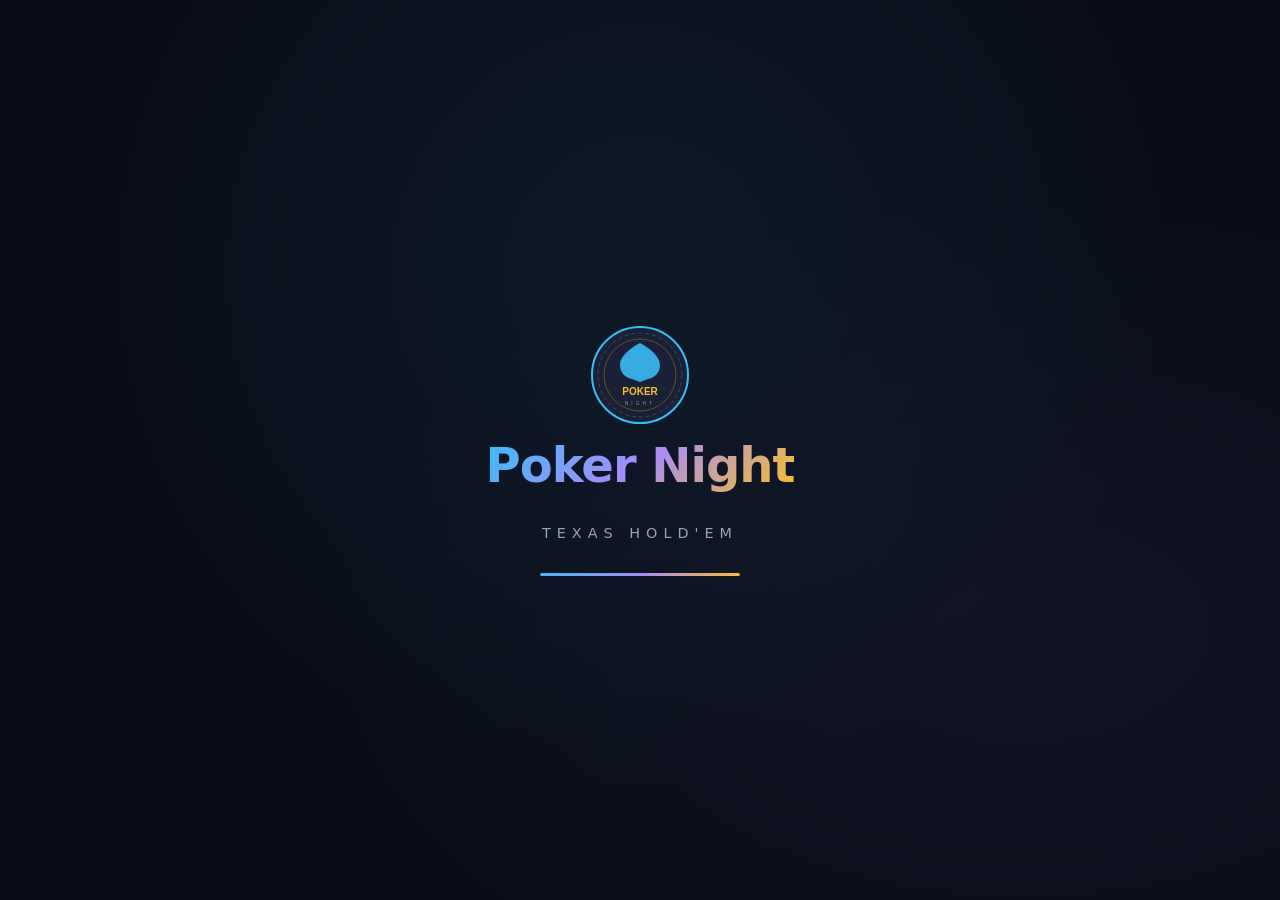
<file: poker.html>
<!DOCTYPE html>
<html lang="en">
<head>
<meta charset="UTF-8">
<meta name="viewport" content="width=device-width, initial-scale=1.0">
<title>Poker Night</title>
<style>
*,*::before,*::after{margin:0;padding:0;box-sizing:border-box}
:root{
  --bg-deep:#0a0e1a;--bg-card:#111827;--bg-surface:#1a2035;--bg-elevated:#232d45;
  --border:#2a3555;--border-glow:rgba(56,189,248,0.25);
  --text:#e2e8f0;--text-dim:#94a3b8;--text-muted:#64748b;
  --accent:#38bdf8;--accent-dim:rgba(56,189,248,0.15);
  --gold:#fbbf24;--gold-dim:rgba(251,191,36,0.15);
  --green:#34d399;--green-dim:rgba(52,211,153,0.15);
  --red:#f87171;--red-dim:rgba(248,113,113,0.15);
  --purple:#a78bfa;--purple-dim:rgba(167,139,250,0.15);
  --table-felt:#0c3a2a;--table-rim:#1a5c44;
  --card-w:60px;--card-h:84px;--card-radius:6px;
  --shadow-sm:0 1px 3px rgba(0,0,0,0.4);
  --shadow-md:0 4px 12px rgba(0,0,0,0.5);
  --shadow-lg:0 8px 30px rgba(0,0,0,0.6);
  --shadow-glow:0 0 20px rgba(56,189,248,0.15);
  --transition:0.2s ease;
  --font:'Segoe UI',system-ui,-apple-system,sans-serif;
}
html,body{height:100%;overflow:hidden;font-family:var(--font);color:var(--text);background:var(--bg-deep)}
body{position:relative}

@keyframes fadeIn{from{opacity:0}to{opacity:1}}
@keyframes fadeOut{from{opacity:1}to{opacity:0}}
@keyframes slideUp{from{opacity:0;transform:translateY(30px)}to{opacity:1;transform:translateY(0)}}
@keyframes scaleIn{from{opacity:0;transform:scale(0.85)}to{opacity:1;transform:scale(1)}}
@keyframes pulse{0%,100%{transform:scale(1)}50%{transform:scale(1.05)}}
@keyframes glow{0%,100%{box-shadow:0 0 5px var(--accent),0 0 10px rgba(56,189,248,0.3)}50%{box-shadow:0 0 15px var(--accent),0 0 30px rgba(56,189,248,0.4)}}
@keyframes winGlow{0%,100%{box-shadow:0 0 10px var(--gold),0 0 20px rgba(251,191,36,0.4)}50%{box-shadow:0 0 25px var(--gold),0 0 50px rgba(251,191,36,0.5)}}
@keyframes dealCard{from{opacity:0;transform:translateY(-40px) rotateY(90deg)}to{opacity:1;transform:translateY(0) rotateY(0)}}
@keyframes chipBounce{0%{transform:scale(0)}50%{transform:scale(1.2)}100%{transform:scale(1)}}
@keyframes confetti{0%{transform:translateY(0) rotate(0deg);opacity:1}100%{transform:translateY(600px) rotate(720deg);opacity:0}}
@keyframes floatSuit{0%{transform:translateY(0) rotate(0deg);opacity:0.08}50%{opacity:0.12}100%{transform:translateY(-100vh) rotate(360deg);opacity:0.04}}
@keyframes spin{from{transform:rotate(0deg)}to{transform:rotate(360deg)}}
@keyframes shimmer{0%{background-position:-200% center}100%{background-position:200% center}}
@keyframes borderPulse{0%,100%{border-color:var(--border)}50%{border-color:var(--accent)}}
@keyframes starFloat{0%,100%{transform:translateY(0) scale(1)}50%{transform:translateY(-8px) scale(1.05)}}

::-webkit-scrollbar{width:6px}
::-webkit-scrollbar-track{background:transparent}
::-webkit-scrollbar-thumb{background:var(--border);border-radius:3px}
::-webkit-scrollbar-thumb:hover{background:var(--text-muted)}

/* ===================== SCREENS ===================== */
.screen{position:fixed;inset:0;display:none;flex-direction:column;align-items:center;justify-content:center;z-index:10}
.screen.active{display:flex}
.screen-bg{position:absolute;inset:0;background:var(--bg-deep)}
.screen-bg::before{content:'';position:absolute;inset:0;background:radial-gradient(ellipse at 50% 30%,rgba(56,189,248,0.06) 0%,transparent 60%),radial-gradient(ellipse at 80% 70%,rgba(167,139,250,0.04) 0%,transparent 50%)}
.screen-content{position:relative;z-index:1;display:flex;flex-direction:column;align-items:center;gap:2rem;animation:fadeIn 0.5s ease}

/* FLOATING SUITS BACKGROUND */
.floating-suits{position:fixed;inset:0;pointer-events:none;z-index:0;overflow:hidden}
.float-suit{position:absolute;bottom:-40px;font-size:2rem;opacity:0;animation:floatSuit linear infinite;pointer-events:none}

/* ===================== SPLASH ===================== */
#splash .logo-wrap{display:flex;flex-direction:column;align-items:center;gap:0.75rem}
#splash .logo-chip{width:100px;height:100px;animation:spin 8s linear infinite}
#splash .logo-text{font-size:3rem;font-weight:800;letter-spacing:-1px;background:linear-gradient(135deg,var(--accent),var(--purple),var(--gold));-webkit-background-clip:text;-webkit-text-fill-color:transparent;background-clip:text}
#splash .tagline{color:var(--text-dim);font-size:0.9rem;letter-spacing:6px;text-transform:uppercase}
#splash .loading-bar{width:200px;height:3px;background:var(--bg-elevated);border-radius:2px;overflow:hidden}
#splash .loading-bar span{display:block;height:100%;width:0;background:linear-gradient(90deg,var(--accent),var(--purple),var(--gold));border-radius:2px;transition:width 0.3s ease}

/* ===================== MAIN MENU ===================== */
#main-menu .menu-panel{background:var(--bg-card);border:1px solid var(--border);border-radius:16px;padding:2.5rem;width:min(420px,90vw);display:flex;flex-direction:column;gap:1rem;box-shadow:var(--shadow-lg);animation:scaleIn 0.4s ease;position:relative;overflow:hidden}
#main-menu .menu-panel::before{content:'';position:absolute;top:-1px;left:50%;transform:translateX(-50%);width:60%;height:2px;background:linear-gradient(90deg,transparent,var(--accent),var(--gold),var(--accent),transparent)}
.menu-header{text-align:center;margin-bottom:0.5rem}
.menu-header .menu-chip{width:64px;height:64px;margin:0 auto 0.75rem}
.menu-header h1{font-size:1.8rem;font-weight:700;background:linear-gradient(135deg,var(--accent),var(--purple));-webkit-background-clip:text;-webkit-text-fill-color:transparent;background-clip:text}
.menu-header .subtitle{color:var(--text-dim);font-size:0.8rem;margin-top:0.25rem}
.menu-btn{display:flex;align-items:center;gap:0.75rem;padding:0.85rem 1.2rem;border:1px solid var(--border);border-radius:10px;background:var(--bg-surface);color:var(--text);font-size:0.95rem;cursor:pointer;transition:all var(--transition)}
.menu-btn:hover{background:var(--bg-elevated);border-color:var(--accent);box-shadow:var(--shadow-glow);transform:translateY(-1px)}
.menu-btn .icon{width:24px;height:24px;flex-shrink:0}
.menu-row{display:flex;gap:0.75rem}
.menu-row .menu-btn{flex:1}
.menu-divider{height:1px;background:linear-gradient(90deg,transparent,var(--border),transparent)}
.menu-section-label{font-size:0.7rem;color:var(--text-muted);text-transform:uppercase;letter-spacing:2px;padding:0 0.25rem}
.menu-settings{display:flex;align-items:center;gap:0.5rem;padding:0.6rem 1rem;font-size:0.8rem;color:var(--text-dim)}
.menu-settings select{background:var(--bg-elevated);color:var(--text);border:1px solid var(--border);border-radius:6px;padding:0.3rem 0.5rem;font-size:0.8rem;cursor:pointer}
.menu-settings select:focus{outline:none;border-color:var(--accent)}

/* ===================== GAME SCREEN ===================== */
#game-screen{justify-content:space-between;padding:0}
#game-screen .screen-bg{background:var(--bg-deep)}

/* TOP BAR */
.top-bar{position:relative;z-index:20;display:flex;align-items:center;justify-content:space-between;padding:0.5rem 1rem;background:rgba(10,14,26,0.85);backdrop-filter:blur(10px);border-bottom:1px solid var(--border)}
.top-bar .hud{display:flex;gap:1.2rem;font-size:0.75rem;color:var(--text-dim)}
.top-bar .hud span{display:flex;align-items:center;gap:0.35rem}
.top-bar .hud .val{color:var(--text);font-weight:600}
.top-bar .hud .stage-badge{background:var(--accent-dim);color:var(--accent);padding:0.15rem 0.5rem;border-radius:4px;font-weight:600}
.btn-icon{width:32px;height:32px;display:flex;align-items:center;justify-content:center;border:1px solid var(--border);border-radius:8px;background:var(--bg-surface);color:var(--text-dim);cursor:pointer;transition:all var(--transition)}
.btn-icon:hover{background:var(--bg-elevated);color:var(--text);border-color:var(--accent)}
.btn-icon svg{width:16px;height:16px;fill:currentColor}

/* TABLE */
.table-area{flex:1;position:relative;display:flex;align-items:center;justify-content:center;overflow:hidden}
.table-surface{position:relative;width:min(680px,85vw);height:min(340px,50vw);border-radius:50%;border:8px solid var(--table-rim);box-shadow:inset 0 2px 30px rgba(0,0,0,0.4),0 0 60px rgba(10,58,42,0.3),var(--shadow-lg);overflow:hidden}
.table-felt{position:absolute;inset:0;border-radius:50%;background:radial-gradient(ellipse at 50% 40%,#0f4a32,var(--table-felt))}
.table-felt::before{content:'';position:absolute;inset:0;border-radius:50%;background:url("data:image/svg+xml,%3Csvg width='40' height='40' xmlns='http://www.w3.org/2000/svg'%3E%3Cpath d='M0 0h40v40H0z' fill='none'/%3E%3Cpath d='M20 0L40 20L20 40L0 20z' fill='none' stroke='rgba(255,255,255,0.03)' stroke-width='0.5'/%3E%3C/svg%3E");opacity:0.5}
.table-felt::after{content:'';position:absolute;inset:10px;border-radius:50%;border:1px solid rgba(255,255,255,0.06);pointer-events:none}
.table-rim-inner{position:absolute;inset:3px;border-radius:50%;border:1px solid rgba(255,255,255,0.04);pointer-events:none;z-index:1}

/* POT DISPLAY */
.pot-display{position:absolute;top:50%;left:50%;transform:translate(-50%,-50%);text-align:center;z-index:5}
.pot-chip{width:32px;height:32px;margin:0 auto 4px}
.pot-label{font-size:0.6rem;color:rgba(255,255,255,0.4);text-transform:uppercase;letter-spacing:2px}
.pot-amount{font-size:1.4rem;font-weight:700;color:var(--gold);text-shadow:0 0 10px rgba(251,191,36,0.4)}

/* COMMUNITY CARDS */
.community-area{position:absolute;top:50%;left:50%;transform:translate(-50%,-70%);display:flex;gap:6px;z-index:5}

/* ===================== CARDS ===================== */
.card{width:var(--card-w);height:var(--card-h);border-radius:var(--card-radius);position:relative;perspective:600px;flex-shrink:0}
.card-inner{width:100%;height:100%;position:relative;transition:transform 0.5s ease;transform-style:preserve-3d}
.card-inner.face-down .card-front{transform:rotateY(180deg)}
.card-inner.face-down .card-back{transform:rotateY(0deg)}
.card-front,.card-back{position:absolute;inset:0;backface-visibility:hidden;border-radius:var(--card-radius)}
.card-front{background:#fff;display:flex;flex-direction:column;padding:3px 4px;justify-content:space-between;box-shadow:var(--shadow-md)}
.card-back{border:1px solid #2a4a6f;display:flex;align-items:center;justify-content:center;overflow:hidden;box-shadow:var(--shadow-md)}
.card-back svg{width:100%;height:100%;border-radius:var(--card-radius)}
.card-front .card-tl,.card-front .card-br{display:flex;flex-direction:column;align-items:center;line-height:1}
.card-front .card-br{transform:rotate(180deg)}
.card-front .card-rank{font-size:0.75rem;font-weight:700;line-height:1}
.card-front .card-suit{font-size:0.6rem;line-height:1}
.card-suit.red{color:#dc2626}
.card-suit.black{color:#1a1a1a}
.card-center{position:absolute;inset:0;display:flex;align-items:center;justify-content:center;font-size:1.4rem}
.card.deal-anim{animation:dealCard 0.4s ease backwards}
.card.highlight{animation:winGlow 1s ease infinite}
.card.small{--card-w:44px;--card-h:62px}
.card.small .card-rank{font-size:0.6rem}
.card.small .card-suit{font-size:0.45rem}
.card.small .card-center{font-size:1rem}

/* ===================== SEATS ===================== */
.seat{position:absolute;display:flex;flex-direction:column;align-items:center;gap:0.3rem;transition:all 0.3s ease;z-index:10}
.seat.empty{opacity:0;pointer-events:none}
.seat-info{display:flex;flex-direction:column;align-items:center;gap:0.2rem;min-width:80px}
.seat-avatar{width:28px;height:28px;border-radius:50%;display:flex;align-items:center;justify-content:center;font-size:0.6rem;font-weight:700;color:#fff;border:2px solid rgba(255,255,255,0.2);box-shadow:0 2px 8px rgba(0,0,0,0.4);flex-shrink:0}
.seat-name{font-size:0.7rem;font-weight:600;color:var(--text);white-space:nowrap;overflow:hidden;text-overflow:ellipsis;max-width:90px}
.seat-chips{font-size:0.6rem;color:var(--gold);font-weight:500;display:flex;align-items:center;gap:0.2rem}
.seat-chips svg{width:10px;height:10px}
.seat-cards{display:flex;gap:3px}
.seat-bet{position:absolute;font-size:0.65rem;font-weight:600;color:var(--gold);opacity:0;transition:opacity 0.3s ease;white-space:nowrap;display:flex;align-items:center;gap:0.3rem}
.seat-bet.visible{opacity:1}
.seat-bet svg{width:14px;height:14px;filter:drop-shadow(0 1px 2px rgba(0,0,0,0.5));animation:chipBounce 0.3s ease}
.seat.acting .seat-avatar{border-color:var(--accent);box-shadow:0 0 10px rgba(56,189,248,0.5)}
.seat.acting .seat-name{color:var(--accent);text-shadow:0 0 8px rgba(56,189,248,0.5)}
.seat.folded{opacity:0.35}
.seat.winner .seat-info{animation:pulse 0.6s ease}
.seat.winner .seat-avatar{border-color:var(--gold);box-shadow:0 0 15px rgba(251,191,36,0.6)}
.seat.winner .seat-name{color:var(--gold)}
.seat-tag{font-size:0.45rem;padding:0.1rem 0.3rem;border-radius:3px;font-weight:700;text-transform:uppercase;letter-spacing:1px;line-height:1}
.seat-tag.dealer{background:var(--gold-dim);color:var(--gold);border:1px solid rgba(251,191,36,0.3)}
.seat-tag.sb{background:var(--accent-dim);color:var(--accent);border:1px solid rgba(56,189,248,0.3)}
.seat-tag.bb{background:var(--purple-dim);color:var(--purple);border:1px solid rgba(167,139,250,0.3)}

/* Bet positions relative to each seat */
.seat.pos-0 .seat-bet{top:-30px}
.seat.pos-1 .seat-bet{top:-25px;right:-10px}
.seat.pos-2 .seat-bet{bottom:-30px;right:-10px}
.seat.pos-3 .seat-bet{bottom:-25px;left:50%;transform:translateX(-50%)}
.seat.pos-4 .seat-bet{bottom:-25px;left:0}
.seat.pos-5 .seat-bet{bottom:-25px;right:0}
.seat.pos-6 .seat-bet{bottom:-25px;left:50%;transform:translateX(-50%)}
.seat.pos-7 .seat-bet{bottom:-30px;left:-10px}
.seat.pos-8 .seat-bet{top:-25px;left:-10px}

/* ===================== ACTION PANEL ===================== */
.action-panel{position:relative;z-index:20;padding:0.75rem 1rem;background:rgba(10,14,26,0.9);backdrop-filter:blur(10px);border-top:1px solid var(--border);display:flex;flex-direction:column;gap:0.5rem}
.action-panel::before{content:'';position:absolute;top:0;left:0;right:0;height:1px;background:linear-gradient(90deg,transparent,var(--accent),transparent);opacity:0.5}
.action-slider-row{display:flex;align-items:center;gap:0.75rem;padding:0 0.25rem}
.action-slider-row label{font-size:0.7rem;color:var(--text-dim);min-width:40px}
.action-slider{flex:1;-webkit-appearance:none;appearance:none;height:4px;background:var(--bg-elevated);border-radius:2px;outline:none;cursor:pointer}
.action-slider::-webkit-slider-thumb{-webkit-appearance:none;width:18px;height:18px;border-radius:50%;background:linear-gradient(135deg,var(--accent),#818cf8);cursor:pointer;box-shadow:0 0 8px rgba(56,189,248,0.5);border:2px solid #fff}
.action-slider::-moz-range-thumb{width:18px;height:18px;border-radius:50%;background:linear-gradient(135deg,var(--accent),#818cf8);cursor:pointer;border:2px solid #fff}
.action-slider-val{font-size:0.8rem;font-weight:600;color:var(--gold);min-width:60px;text-align:right}
.action-buttons{display:flex;gap:0.5rem}
.action-btn{flex:1;padding:0.7rem;border:none;border-radius:8px;font-size:0.85rem;font-weight:600;cursor:pointer;transition:all var(--transition);text-transform:uppercase;letter-spacing:1px}
.action-btn:disabled{opacity:0.3;cursor:not-allowed}
.action-btn.fold{background:var(--bg-elevated);color:var(--text-dim);border:1px solid var(--border)}
.action-btn.fold:hover:not(:disabled){background:var(--red-dim);color:var(--red);border-color:var(--red)}
.action-btn.check{background:var(--green-dim);color:var(--green);border:1px solid rgba(52,211,153,0.3)}
.action-btn.check:hover:not(:disabled){background:rgba(52,211,153,0.25)}
.action-btn.call{background:var(--accent-dim);color:var(--accent);border:1px solid rgba(56,189,248,0.3)}
.action-btn.call:hover:not(:disabled){background:rgba(56,189,248,0.25)}
.action-btn.raise{background:var(--gold-dim);color:var(--gold);border:1px solid rgba(251,191,36,0.3)}
.action-btn.raise:hover:not(:disabled){background:rgba(251,191,36,0.25)}
.action-btn.allin{background:var(--red-dim);color:var(--red);border:1px solid rgba(248,113,113,0.3);position:relative;overflow:hidden}
.action-btn.allin:hover:not(:disabled){background:rgba(248,113,113,0.25)}
.action-btn.allin::after{content:'';position:absolute;inset:0;background:linear-gradient(45deg,transparent 30%,rgba(255,255,255,0.1) 50%,transparent 70%);background-size:200% 200%;animation:shimmer 2s infinite}
.action-btn.preset{flex:none;width:48px;font-size:0.65rem;padding:0.5rem 0}
.action-preset-row{display:flex;gap:0.4rem;padding:0 0.25rem}
.action-disabled-msg{text-align:center;color:var(--text-muted);font-size:0.8rem;padding:0.5rem}

/* ===================== GAME LOG ===================== */
.game-log{position:absolute;bottom:80px;left:10px;width:240px;max-height:120px;overflow-y:auto;background:rgba(10,14,26,0.75);backdrop-filter:blur(6px);border:1px solid var(--border);border-radius:8px;padding:0.5rem;font-size:0.65rem;color:var(--text-dim);z-index:15;transition:opacity 0.3s}
.game-log::before{content:'';position:absolute;top:-1px;left:20%;right:20%;height:1px;background:linear-gradient(90deg,transparent,var(--accent),transparent)}
.game-log:empty{display:none}
.log-entry{padding:0.15rem 0;border-bottom:1px solid rgba(255,255,255,0.03)}
.log-entry:last-child{border-bottom:none}
.log-entry .hl{color:var(--accent)}

/* ===================== RESULT OVERLAY ===================== */
.result-overlay{position:fixed;inset:0;background:rgba(0,0,0,0.6);backdrop-filter:blur(4px);display:none;align-items:center;justify-content:center;z-index:100;animation:fadeIn 0.3s ease}
.result-overlay.active{display:flex}
.result-card{background:var(--bg-card);border:1px solid var(--border);border-radius:16px;padding:2rem 2.5rem;text-align:center;animation:scaleIn 0.4s ease;max-width:360px;width:90vw;position:relative;overflow:hidden}
.result-card::before{content:'';position:absolute;top:0;left:0;right:0;height:3px;background:linear-gradient(90deg,var(--accent),var(--gold),var(--accent))}
.result-card h2{font-size:1.5rem;font-weight:700;margin-bottom:0.5rem}
.result-card h2.win{color:var(--gold)}
.result-card h2.lose{color:var(--text-dim)}
.result-card .result-hand{font-size:0.8rem;color:var(--text-dim);margin-bottom:1rem}
.result-card .result-cards{display:flex;justify-content:center;gap:4px;margin-bottom:1rem}
.result-card .result-chips{font-size:1.2rem;font-weight:700;color:var(--gold);margin-bottom:1.5rem;display:flex;align-items:center;justify-content:center;gap:0.5rem}
.result-card .result-chips svg{width:20px;height:20px}
.result-btn{padding:0.7rem 2rem;border:none;border-radius:8px;background:linear-gradient(135deg,var(--accent),#818cf8);color:#fff;font-size:0.85rem;font-weight:600;cursor:pointer;transition:all var(--transition);letter-spacing:0.5px;position:relative;overflow:hidden}
.result-btn:hover{transform:translateY(-1px);box-shadow:0 4px 15px rgba(56,189,248,0.3)}
.result-btn::after{content:'';position:absolute;inset:0;background:linear-gradient(45deg,transparent 30%,rgba(255,255,255,0.15) 50%,transparent 70%);background-size:200% 200%;animation:shimmer 3s infinite}

/* ===================== GAME OVER OVERLAY ===================== */
.gameover-overlay{position:fixed;inset:0;background:rgba(0,0,0,0.7);backdrop-filter:blur(6px);display:none;align-items:center;justify-content:center;z-index:100;animation:fadeIn 0.3s ease}
.gameover-overlay.active{display:flex}
.gameover-card{background:var(--bg-card);border:1px solid var(--border);border-radius:16px;padding:2.5rem;text-align:center;animation:scaleIn 0.4s ease;max-width:400px;width:90vw;position:relative;overflow:hidden}
.gameover-card::before{content:'';position:absolute;top:0;left:0;right:0;height:3px;background:linear-gradient(90deg,var(--accent),var(--gold),var(--accent))}
.gameover-card h2{font-size:2rem;font-weight:800;margin-bottom:0.5rem}
.gameover-card h2.win{background:linear-gradient(135deg,var(--gold),#f59e0b);-webkit-background-clip:text;-webkit-text-fill-color:transparent;background-clip:text}
.gameover-card h2.lose{color:var(--text-muted)}
.gameover-stats{display:grid;grid-template-columns:1fr 1fr;gap:0.5rem;margin:1.5rem 0}
.gameover-stat{background:var(--bg-surface);border-radius:8px;padding:0.6rem;border:1px solid var(--border)}
.gameover-stat .stat-label{font-size:0.6rem;color:var(--text-muted);text-transform:uppercase;letter-spacing:1px}
.gameover-stat .stat-val{font-size:1rem;font-weight:700;color:var(--text)}
.gameover-buttons{display:flex;gap:0.75rem;justify-content:center;margin-top:1rem}

/* ===================== SETTINGS PANEL ===================== */
.settings-overlay{position:fixed;inset:0;background:rgba(0,0,0,0.5);backdrop-filter:blur(4px);display:none;align-items:center;justify-content:center;z-index:90}
.settings-overlay.active{display:flex}
.settings-panel{background:var(--bg-card);border:1px solid var(--border);border-radius:16px;padding:2rem;width:min(400px,90vw);max-height:80vh;overflow-y:auto;animation:scaleIn 0.3s ease;position:relative;overflow:hidden}
.settings-panel::before{content:'';position:absolute;top:0;left:0;right:0;height:3px;background:linear-gradient(90deg,var(--accent),var(--gold),var(--accent))}
.settings-panel h2{font-size:1.2rem;font-weight:700;margin-bottom:1.25rem;color:var(--accent)}
.setting-group{margin-bottom:1.25rem}
.setting-group label{display:block;font-size:0.75rem;color:var(--text-dim);text-transform:uppercase;letter-spacing:1px;margin-bottom:0.4rem}
.setting-group select,.setting-group input[type="number"]{width:100%;padding:0.5rem;background:var(--bg-surface);border:1px solid var(--border);border-radius:8px;color:var(--text);font-size:0.85rem}
.setting-group select:focus,.setting-group input:focus{outline:none;border-color:var(--accent)}
.setting-row{display:flex;align-items:center;justify-content:space-between;padding:0.5rem 0}
.setting-row span{font-size:0.85rem}
.toggle{width:40px;height:22px;background:var(--bg-elevated);border:1px solid var(--border);border-radius:11px;cursor:pointer;position:relative;transition:all var(--transition)}
.toggle.active{background:var(--accent-dim);border-color:var(--accent)}
.toggle::after{content:'';position:absolute;top:2px;left:2px;width:16px;height:16px;background:var(--text);border-radius:50%;transition:all var(--transition)}
.toggle.active::after{left:20px;background:var(--accent)}
.settings-close{width:100%;padding:0.6rem;border:1px solid var(--border);border-radius:8px;background:var(--bg-surface);color:var(--text);font-size:0.85rem;cursor:pointer;margin-top:0.5rem;transition:all var(--transition)}
.settings-close:hover{border-color:var(--accent);background:var(--bg-elevated)}

/* ===================== STATS PANEL ===================== */
.stats-overlay{position:fixed;inset:0;background:rgba(0,0,0,0.5);backdrop-filter:blur(4px);display:none;align-items:center;justify-content:center;z-index:90}
.stats-overlay.active{display:flex}
.stats-panel{background:var(--bg-card);border:1px solid var(--border);border-radius:16px;padding:2rem;width:min(440px,90vw);max-height:80vh;overflow-y:auto;animation:scaleIn 0.3s ease;position:relative;overflow:hidden}
.stats-panel::before{content:'';position:absolute;top:0;left:0;right:0;height:3px;background:linear-gradient(90deg,var(--accent),var(--gold),var(--accent))}
.stats-panel h2{font-size:1.2rem;font-weight:700;margin-bottom:1rem;color:var(--accent)}
.stats-grid{display:grid;grid-template-columns:repeat(3,1fr);gap:0.5rem;margin-bottom:1.25rem}
.stat-box{background:var(--bg-surface);border-radius:8px;padding:0.6rem;text-align:center;border:1px solid var(--border)}
.stat-box .stat-val{font-size:1.1rem;font-weight:700}
.stat-box .stat-label{font-size:0.55rem;color:var(--text-muted);text-transform:uppercase;letter-spacing:1px}
.achievements-section h3{font-size:0.85rem;font-weight:600;margin-bottom:0.5rem;color:var(--gold);display:flex;align-items:center;gap:0.4rem}
.achievement{display:flex;align-items:center;gap:0.5rem;padding:0.5rem;border-radius:6px;border-bottom:1px solid rgba(255,255,255,0.03);transition:background 0.2s}
.achievement:last-child{border:none}
.achievement:hover{background:var(--bg-surface)}
.achievement .ach-badge{width:28px;height:28px;border-radius:50%;display:flex;align-items:center;justify-content:center;font-size:0.85rem;flex-shrink:0;border:1px solid var(--border)}
.achievement.unlocked .ach-badge{border-color:var(--gold);box-shadow:0 0 8px rgba(251,191,36,0.3);animation:starFloat 3s ease infinite}
.achievement .ach-info{flex:1}
.achievement .ach-name{font-size:0.8rem;font-weight:500}
.achievement .ach-desc{font-size:0.6rem;color:var(--text-muted)}
.achievement.locked{opacity:0.3}
.achievement.locked .ach-badge{filter:grayscale(1)}
.stats-close{width:100%;padding:0.6rem;border:1px solid var(--border);border-radius:8px;background:var(--bg-surface);color:var(--text);font-size:0.85rem;cursor:pointer;margin-top:1rem;transition:all var(--transition)}
.stats-close:hover{border-color:var(--accent);background:var(--bg-elevated)}

/* ===================== PARTICLES ===================== */
.particles{position:fixed;inset:0;pointer-events:none;z-index:200;overflow:hidden}
.particle{position:absolute;border-radius:2px;animation:confetti 2s ease-out forwards}

/* ===================== KEYBOARD HINTS ===================== */
.keyboard-hints{position:absolute;bottom:130px;right:10px;display:flex;flex-direction:column;gap:0.2rem;z-index:15;font-size:0.55rem;color:var(--text-muted)}
.keyboard-hints kbd{display:inline-block;padding:0.05rem 0.25rem;background:var(--bg-elevated);border:1px solid var(--border);border-radius:3px;font-family:monospace;font-size:0.55rem}

/* ===================== RESPONSIVE ===================== */
@media(max-width:768px){
  .game-log{width:180px;max-height:80px;font-size:0.6rem;bottom:100px}
  .keyboard-hints{display:none}
  :root{--card-w:48px;--card-h:67px}
  .seat-info{min-width:60px}
  .seat-name{font-size:0.6rem}
  .seat-chips{font-size:0.5rem}
  .seat-avatar{width:24px;height:24px;font-size:0.5rem}
  .top-bar .hud{gap:0.6rem;font-size:0.65rem}
  .action-btn{font-size:0.75rem;padding:0.55rem}
}
@media(max-width:480px){
  :root{--card-w:38px;--card-h:54px;--card-radius:4px}
  .top-bar{padding:0.4rem 0.6rem}
  .table-surface{width:95vw;height:55vw;border-width:5px}
  .seat.pos-2,.seat.pos-7{display:none}
  .action-panel{padding:0.5rem}
  .result-card,.gameover-card{padding:1.5rem}
  .game-log{display:none}
}
</style>
</head>
<body>

<!-- SVG DEFS (hidden) -->
<svg xmlns="http://www.w3.org/2000/svg" style="position:absolute;width:0;height:0;overflow:hidden">
  <defs>
    <!-- CARD BACK PATTERN -->
    <pattern id="cardBackPattern" x="0" y="0" width="12" height="12" patternUnits="userSpaceOnUse">
      <rect width="12" height="12" fill="#1a3a5c"/>
      <path d="M6 0L12 6L6 12L0 6Z" fill="none" stroke="rgba(56,189,248,0.15)" stroke-width="0.5"/>
      <circle cx="6" cy="6" r="1.5" fill="rgba(56,189,248,0.1)"/>
    </pattern>
    <!-- POKER CHIP SVG -->
    <symbol id="chip-icon" viewBox="0 0 32 32">
      <circle cx="16" cy="16" r="15" fill="#d97706" stroke="#92400e" stroke-width="1"/>
      <circle cx="16" cy="16" r="12" fill="none" stroke="#fbbf24" stroke-width="1.5" stroke-dasharray="3 2"/>
      <circle cx="16" cy="16" r="8" fill="none" stroke="#fde68a" stroke-width="0.5"/>
    </symbol>
    <!-- SPADE SVG -->
    <symbol id="spade-icon" viewBox="0 0 24 24">
      <path d="M12 2C12 2 4 8 4 13c0 3.5 2.5 6 5.5 6.5L12 22l2.5-2.5C17.5 19 20 16.5 20 13c0-5-8-11-8-11z" fill="currentColor"/>
    </symbol>
    <!-- LOGO CHIP -->
    <symbol id="logo-chip" viewBox="0 0 100 100">
      <circle cx="50" cy="50" r="48" fill="#1a2035" stroke="#38bdf8" stroke-width="2"/>
      <circle cx="50" cy="50" r="42" fill="none" stroke="rgba(56,189,248,0.3)" stroke-width="1" stroke-dasharray="4 3"/>
      <circle cx="50" cy="50" r="36" fill="none" stroke="rgba(251,191,36,0.3)" stroke-width="1"/>
      <path d="M50 18C50 18 30 28 30 40c0 8 6 13 12 14l8 3 8-3c6-1 12-6 12-14 0-12-20-22-20-22z" fill="#38bdf8" opacity="0.9"/>
      <text x="50" y="70" text-anchor="middle" fill="#fbbf24" font-size="10" font-weight="700" font-family="sans-serif">POKER</text>
      <text x="50" y="80" text-anchor="middle" fill="rgba(255,255,255,0.5)" font-size="5" letter-spacing="3" font-family="sans-serif">NIGHT</text>
    </symbol>
    <!-- MENU CHIP -->
    <symbol id="menu-chip" viewBox="0 0 64 64">
      <circle cx="32" cy="32" r="30" fill="#1a2035" stroke="#38bdf8" stroke-width="1.5"/>
      <circle cx="32" cy="32" r="25" fill="none" stroke="rgba(56,189,248,0.2)" stroke-width="1" stroke-dasharray="3 2"/>
      <circle cx="32" cy="32" r="20" fill="none" stroke="rgba(251,191,36,0.2)" stroke-width="0.5"/>
      <path d="M32 12C32 12 20 18 20 26c0 5 4 9 8 10l4 2 4-2c4-1 8-5 8-10 0-8-12-14-12-14z" fill="#38bdf8"/>
      <text x="32" y="46" text-anchor="middle" fill="#fbbf24" font-size="6" font-weight="700" font-family="sans-serif">PN</text>
    </symbol>
    <!-- MENU ICONS -->
    <symbol id="icon-play" viewBox="0 0 24 24"><path d="M8 5v14l11-7z" fill="currentColor"/></symbol>
    <symbol id="icon-continue" viewBox="0 0 24 24"><path d="M12 2C6.48 2 2 6.48 2 12s4.48 10 10 10 10-4.48 10-10S17.52 2 12 2zm-1 14.5v-9l7 4.5-7 4.5z" fill="currentColor"/></symbol>
    <symbol id="icon-settings" viewBox="0 0 24 24"><path d="M19.14 12.94c.04-.3.06-.61.06-.94 0-.32-.02-.64-.07-.94l2.03-1.58a.49.49 0 00.12-.61l-1.92-3.32a.488.488 0 00-.59-.22l-2.39.96c-.5-.38-1.03-.7-1.62-.94l-.36-2.54a.484.484 0 00-.48-.41h-3.84c-.24 0-.43.17-.47.41l-.36 2.54c-.59.24-1.13.57-1.62.94l-2.39-.96c-.22-.08-.47 0-.59.22L2.74 8.87c-.12.21-.08.47.12.61l2.03 1.58c-.05.3-.07.62-.07.94s.02.64.07.94l-2.03 1.58a.49.49 0 00-.12.61l1.92 3.32c.12.22.37.29.59.22l2.39-.96c.5.38 1.03.7 1.62.94l.36 2.54c.05.24.24.41.48.41h3.84c.24 0 .44-.17.47-.41l.36-2.54c.59-.24 1.13-.56 1.62-.94l2.39.96c.22.08.47 0 .59-.22l1.92-3.32c.12-.22.07-.47-.12-.61l-2.01-1.58zM12 15.6c-1.98 0-3.6-1.62-3.6-3.6s1.62-3.6 3.6-3.6 3.6 1.62 3.6 3.6-1.62 3.6-3.6 3.6z" fill="currentColor"/></symbol>
    <symbol id="icon-stats" viewBox="0 0 24 24"><path d="M19 3H5c-1.1 0-2 .9-2 2v14c0 1.1.9 2 2 2h14c1.1 0 2-.9 2-2V5c0-1.1-.9-2-2-2zM9 17H7v-7h2v7zm4 0h-2V7h2v10zm4 0h-2v-4h2v4z" fill="currentColor"/></symbol>
    <symbol id="icon-menu" viewBox="0 0 24 24"><path d="M3 18h18v-2H3v2zm0-5h18v-2H3v2zm0-7v2h18V6H3z" fill="currentColor"/></symbol>
    <symbol id="icon-sound" viewBox="0 0 24 24"><path d="M3 9v6h4l5 5V4L7 9H3zm13.5 3c0-1.77-1.02-3.29-2.5-4.03v8.05c1.48-.73 2.5-2.25 2.5-4.02zM14 3.23v2.06c2.89.86 5 3.54 5 6.71s-2.11 5.85-5 6.71v2.06c4.01-.91 7-4.49 7-8.77s-2.99-7.86-7-8.77z" fill="currentColor"/></symbol>
    <symbol id="icon-mute" viewBox="0 0 24 24"><path d="M16.5 12c0-1.77-1.02-3.29-2.5-4.03v2.21l2.45 2.45c.03-.2.05-.41.05-.63zm2.5 0c0 .94-.2 1.82-.54 2.64l1.51 1.51C20.63 14.91 21 13.5 21 12c0-4.28-2.99-7.86-7-8.77v2.06c2.89.86 5 3.54 5 6.71zM4.27 3L3 4.27 7.73 9H3v6h4l5 5v-6.73l4.25 4.25c-.67.52-1.42.93-2.25 1.18v2.06c1.38-.31 2.63-.95 3.69-1.81L19.73 21 21 19.73l-9-9L4.27 3zM12 4L9.91 6.09 12 8.18V4z" fill="currentColor"/></symbol>
  </defs>
</svg>

<!-- FLOATING BACKGROUND SUITS -->
<div class="floating-suits" id="floating-suits"></div>

<!-- SPLASH SCREEN -->
<div id="splash" class="screen active">
  <div class="screen-bg"></div>
  <div class="screen-content">
    <div class="logo-wrap">
      <svg class="logo-chip" style="width:100px;height:100px"><use href="#logo-chip"/></svg>
      <div class="logo-text">Poker Night</div>
    </div>
    <div class="tagline">Texas Hold'em</div>
    <div class="loading-bar"><span id="load-bar"></span></div>
  </div>
</div>

<!-- MAIN MENU -->
<div id="main-menu" class="screen">
  <div class="screen-bg"></div>
  <div class="screen-content">
    <div class="menu-panel">
      <div class="menu-header">
        <svg class="menu-chip" style="width:64px;height:64px"><use href="#menu-chip"/></svg>
        <h1>Poker Night</h1>
        <p class="subtitle">Texas Hold'em</p>
      </div>
      <button class="menu-btn" onclick="GM.startGame()">
        <svg class="icon"><use href="#icon-play"/></svg> Quick Play
      </button>
      <button class="menu-btn" onclick="GM.continueGame()">
        <svg class="icon"><use href="#icon-continue"/></svg> Continue
      </button>
      <div class="menu-row">
        <button class="menu-btn" onclick="GM.showSettings()">
          <svg class="icon"><use href="#icon-settings"/></svg> Settings
        </button>
        <button class="menu-btn" onclick="GM.showStats()">
          <svg class="icon"><use href="#icon-stats"/></svg> Stats
        </button>
      </div>
      <div class="menu-divider"></div>
      <div class="menu-section-label">Quick Settings</div>
      <div class="menu-settings">
        <span>AI:</span>
        <select id="menu-difficulty" onchange="GM.setSetting('difficulty',this.value)">
          <option value="easy">Easy</option>
          <option value="medium" selected>Medium</option>
          <option value="hard">Hard</option>
          <option value="expert">Expert</option>
        </select>
        <span style="margin-left:0.5rem">Players:</span>
        <select id="menu-players" onchange="GM.setSetting('numPlayers',+this.value)">
          <option value="3">3</option>
          <option value="5">5</option>
          <option value="6" selected>6</option>
          <option value="8">8</option>
          <option value="9">9</option>
        </select>
      </div>
      <div class="menu-settings">
        <span>Chips:</span>
        <select id="menu-blinds" onchange="GM.setSetting('startingChips',+this.value)">
          <option value="500">500 (Quick)</option>
          <option value="1000" selected>1,000</option>
          <option value="5000">5,000</option>
          <option value="10000">10,000</option>
        </select>
        <span style="margin-left:0.5rem">Speed:</span>
        <select id="menu-speed" onchange="GM.setSetting('animSpeed',this.value)">
          <option value="fast">Fast</option>
          <option value="normal" selected>Normal</option>
          <option value="slow">Slow</option>
        </select>
      </div>
    </div>
  </div>
</div>

<!-- GAME SCREEN -->
<div id="game-screen" class="screen">
  <div class="screen-bg"></div>
  <div class="top-bar">
    <button class="btn-icon" onclick="GM.showMenu()" title="Menu"><svg><use href="#icon-menu"/></svg></button>
    <div class="hud">
      <span>Stage: <span id="hud-stage" class="stage-badge">-</span></span>
      <span>Blinds: <span id="hud-blinds" class="val">-</span></span>
      <span>Hand: <span id="hud-hand" class="val">#1</span></span>
    </div>
    <div style="display:flex;gap:0.4rem">
      <button class="btn-icon" onclick="GM.showSettings()" title="Settings"><svg><use href="#icon-settings"/></svg></button>
      <button class="btn-icon" onclick="GM.toggleSound()" title="Sound" id="sound-btn"><svg><use href="#icon-sound"/></svg></button>
    </div>
  </div>

  <div class="table-area">
    <div class="table-surface" id="table-surface">
      <div class="table-felt"></div>
      <div class="table-rim-inner"></div>
      <div class="community-area" id="community-cards"></div>
      <div class="pot-display">
        <svg class="pot-chip" style="width:32px;height:32px"><use href="#chip-icon"/></svg>
        <div class="pot-label">Pot</div>
        <div class="pot-amount" id="pot-display">0</div>
      </div>
    </div>
    <div id="seats-container"></div>
  </div>

  <div class="game-log" id="game-log"></div>
  <div class="keyboard-hints">
    <span><kbd>F</kbd> Fold</span>
    <span><kbd>C</kbd> Check / Call</span>
    <span><kbd>R</kbd> Raise</span>
    <span><kbd>A</kbd> All-in</span>
  </div>

  <div class="action-panel" id="action-panel">
    <div class="action-slider-row" id="slider-row" style="display:none">
      <label>Raise</label>
      <input type="range" class="action-slider" id="raise-slider" min="0" max="100" value="0">
      <span class="action-slider-val" id="raise-val">0</span>
    </div>
    <div class="action-preset-row" id="preset-row" style="display:none">
      <button class="action-btn preset" onclick="GM.setPreset(0.5)">&#xBD; Pot</button>
      <button class="action-btn preset" onclick="GM.setPreset(0.75)">&#xBE; Pot</button>
      <button class="action-btn preset" onclick="GM.setPreset(1)">1x</button>
      <button class="action-btn preset" onclick="GM.setPreset(2)">2x</button>
    </div>
    <div class="action-buttons" id="action-buttons">
      <button class="action-btn fold" id="btn-fold" onclick="GM.playerAction('fold')">Fold</button>
      <button class="action-btn check" id="btn-check" onclick="GM.playerAction('check')">Check</button>
      <button class="action-btn call" id="btn-call" onclick="GM.playerAction('call')" style="display:none">Call</button>
      <button class="action-btn raise" id="btn-raise" onclick="GM.playerAction('raise')">Raise</button>
      <button class="action-btn allin" id="btn-allin" onclick="GM.playerAction('allin')">All-in</button>
    </div>
    <div class="action-disabled-msg" id="action-msg" style="display:none"></div>
  </div>
</div>

<!-- RESULT OVERLAY -->
<div class="result-overlay" id="result-overlay">
  <div class="result-card">
    <h2 id="result-title">Hand Result</h2>
    <div class="result-hand" id="result-hand"></div>
    <div class="result-cards" id="result-cards"></div>
    <div class="result-chips" id="result-chips"></div>
    <button class="result-btn" onclick="GM.nextHand()">Next Hand</button>
  </div>
</div>

<!-- GAME OVER OVERLAY -->
<div class="gameover-overlay" id="gameover-overlay">
  <div class="gameover-card">
    <h2 id="gameover-title">Game Over</h2>
    <div class="result-hand" id="gameover-sub"></div>
    <div class="gameover-stats" id="gameover-stats"></div>
    <div class="gameover-buttons">
      <button class="result-btn" onclick="GM.startGame()">New Game</button>
      <button class="result-btn" style="background:var(--bg-elevated);border:1px solid var(--border)" onclick="GM.goMenu()">Menu</button>
    </div>
  </div>
</div>

<!-- SETTINGS OVERLAY -->
<div class="settings-overlay" id="settings-overlay">
  <div class="settings-panel">
    <h2>Settings</h2>
    <div class="setting-group">
      <label>AI Difficulty</label>
      <select id="set-difficulty"><option value="easy">Easy</option><option value="medium">Medium</option><option value="hard">Hard</option><option value="expert">Expert</option></select>
    </div>
    <div class="setting-group">
      <label>Number of Players</label>
      <select id="set-players"><option value="3">3</option><option value="5">5</option><option value="6">6</option><option value="8">8</option><option value="9">9</option></select>
    </div>
    <div class="setting-group">
      <label>Starting Chips</label>
      <select id="set-chips"><option value="500">500</option><option value="1000">1,000</option><option value="5000">5,000</option><option value="10000">10,000</option></select>
    </div>
    <div class="setting-group">
      <label>Animation Speed</label>
      <select id="set-speed"><option value="fast">Fast</option><option value="normal">Normal</option><option value="slow">Slow</option></select>
    </div>
    <div class="setting-row"><span>Sound Effects</span><div class="toggle active" id="set-sound" onclick="GM.toggleSetting('sound',this)"></div></div>
    <div class="setting-row"><span>Auto-fold Weak Hands</span><div class="toggle" id="set-autofold" onclick="GM.toggleSetting('autoFold',this)"></div></div>
    <button class="settings-close" onclick="GM.hideSettings()">Close</button>
  </div>
</div>

<!-- STATS OVERLAY -->
<div class="stats-overlay" id="stats-overlay">
  <div class="stats-panel">
    <h2>Statistics</h2>
    <div class="stats-grid" id="stats-grid"></div>
    <div class="achievements-section">
      <h3><svg style="width:16px;height:16px;color:var(--gold)"><use href="#icon-stats"/></svg> Achievements</h3>
      <div id="achievements-list"></div>
    </div>
    <button class="stats-close" onclick="GM.hideStats()">Close</button>
  </div>
</div>

<div class="particles" id="particles"></div>

<script>
/* ===========================================================
   EVENT BUS
   =========================================================== */
class EventBus{
  constructor(){this._h={}}
  on(e,fn){(this._h[e]||(this._h[e]=[])).push(fn)}
  off(e,fn){if(!this._h[e])return;this._h[e]=this._h[e].filter(f=>f!==fn)}
  emit(e,...a){(this._h[e]||[]).forEach(fn=>fn(...a))}
}
const bus=new EventBus();

/* ===========================================================
   CARD / DECK
   =========================================================== */
const SUITS=['s','h','d','c'];
const SUIT_SYMBOL={s:'\u2660',h:'\u2665',d:'\u2666',c:'\u2663'};
const SUIT_COLOR={s:'black',h:'red',d:'red',c:'black'};
const RANKS=['2','3','4','5','6','7','8','9','T','J','Q','K','A'];
const RANK_VAL={};
RANKS.forEach((r,i)=>RANK_VAL[r]=i+2);

function cardBackSVG(){
  return `<svg xmlns="http://www.w3.org/2000/svg" viewBox="0 0 60 84">
    <rect width="60" height="84" rx="6" fill="#1a3a5c"/>
    <rect x="3" y="3" width="54" height="78" rx="4" fill="url(#cardBackPattern)" opacity="0.6"/>
    <rect x="5" y="5" width="50" height="74" rx="3" fill="none" stroke="rgba(56,189,248,0.2)" stroke-width="0.5"/>
    <rect x="8" y="8" width="44" height="68" rx="2" fill="none" stroke="rgba(251,191,36,0.1)" stroke-width="0.5"/>
    <path d="M30 22C30 22 22 28 22 34c0 3 2 5 5 5.5L30 41l3-1.5c3-0.5 5-2.5 5-5.5 0-6-8-12-8-12z" fill="rgba(56,189,248,0.25)"/>
    <text x="30" y="55" text-anchor="middle" fill="rgba(251,191,36,0.2)" font-size="7" font-weight="700" font-family="sans-serif">PN</text>
  </svg>`;
}

class Card{
  constructor(suit,rank){this.suit=suit;this.rank=rank}
  get val(){return RANK_VAL[this.rank]}
  get symbol(){return SUIT_SYMBOL[this.suit]}
  get color(){return SUIT_COLOR[this.suit]}
  get display(){return this.rank==='T'?'10':this.rank}
  toString(){return this.rank+this.symbol}
}

class Deck{
  constructor(){this.reset()}
  reset(){
    this.cards=[];
    for(const s of SUITS)for(const r of RANKS)this.cards.push(new Card(s,r));
    this.shuffle();
  }
  shuffle(){
    for(let i=this.cards.length-1;i>0;i--){
      const j=Math.random()*i+1|0;
      [this.cards[i],this.cards[j]]=[this.cards[j],this.cards[i]];
    }
  }
  deal(){return this.cards.pop()}
}

/* ===========================================================
   HAND EVALUATOR
   =========================================================== */
const HAND_NAMES=['High Card','One Pair','Two Pair','Three of a Kind','Straight','Flush','Full House','Four of a Kind','Straight Flush','Royal Flush'];

class HandEvaluator{
  static evaluate(cards){
    let best=null;
    if(cards.length<5)return{rank:0,name:'High Card',value:0};
    for(const c of this.combinations(cards,5)){
      const r=this.eval5(c);
      if(!best||this.compare(r,best)>0)best=r;
    }
    return best;
  }
  static combinations(arr,k){
    const res=[];
    const comb=(s,cur)=>{
      if(cur.length===k){res.push([...cur]);return}
      for(let i=s;i<arr.length;i++){cur.push(arr[i]);comb(i+1,cur);cur.pop()}
    };
    comb(0,[]);return res;
  }
  static eval5(cards){
    const vals=cards.map(c=>c.val).sort((a,b)=>b-a);
    const suits=cards.map(c=>c.suit);
    const isFlush=suits.every(s=>s===suits[0]);
    const isStraight=this.checkStraight(vals);
    const counts={};
    vals.forEach(v=>counts[v]=(counts[v]||0)+1);
    const groups=Object.entries(counts).map(([v,c])=>({val:+v,count:c})).sort((a,b)=>b.count-a.count||(b.val-a.val));
    if(isFlush&&isStraight){
      if(vals[0]===14&&vals[4]===10)return{rank:9,name:'Royal Flush',value:9000000+vals[0]};
      return{rank:8,name:'Straight Flush',value:8000000+vals[0]};
    }
    if(groups[0].count===4)return{rank:7,name:'Four of a Kind',value:7000000+groups[0].val*100+groups[1].val};
    if(groups[0].count===3&&groups[1].count===2)return{rank:6,name:'Full House',value:6000000+groups[0].val*100+groups[1].val};
    if(isFlush)return{rank:5,name:'Flush',value:5000000+vals.reduce((s,v)=>s*100+v,0)};
    if(isStraight)return{rank:4,name:'Straight',value:4000000+vals[0]};
    if(groups[0].count===3)return{rank:3,name:'Three of a Kind',value:3000000+groups[0].val*10000+groups[1].val*100+groups[2].val};
    if(groups[0].count===2&&groups[1].count===2)return{rank:2,name:'Two Pair',value:2000000+groups[0].val*10000+groups[1].val*100+groups[2].val};
    if(groups[0].count===2)return{rank:1,name:'One Pair',value:1000000+groups[0].val*10000+groups[1].val*1000+groups[2].val*100+groups[3].val};
    return{rank:0,name:'High Card',value:vals.reduce((s,v)=>s*100+v,0)};
  }
  static checkStraight(vals){
    const u=[...new Set(vals)].sort((a,b)=>b-a);
    if(u.length<5)return false;
    if(u[0]-u[4]===4)return true;
    if(u[0]===14&&u[1]===5&&u[2]===4&&u[3]===3&&u[4]===2)return true;
    return false;
  }
  static compare(a,b){return a.value!==b.value?a.value-b.value:0}
}

/* ===========================================================
   PLAYER
   =========================================================== */
const AVATAR_COLORS=['#38bdf8','#f87171','#34d399','#fbbf24','#a78bfa','#fb923c','#e879f9','#22d3ee','#84cc16'];
let _pid=0;
class Player{
  constructor(name,chips,isHuman=false){
    this.id=_pid++;this.name=name;this.chips=chips;this.startChips=chips;
    this.hand=[];this.folded=false;this.allin=false;this.isHuman=isHuman;
    this.currentBet=0;this.totalBet=0;this.lastAction='';
    this.avatarColor=AVATAR_COLORS[this.id%AVATAR_COLORS.length];
    this.avatarLetter=name.charAt(0);
  }
  resetForHand(){this.hand=[];this.folded=false;this.allin=false;this.currentBet=0;this.totalBet=0;this.lastAction=''}
  bet(amt){
    amt=Math.min(amt,this.chips);
    this.chips-=amt;this.currentBet+=amt;this.totalBet+=amt;
    if(this.chips===0)this.allin=true;
    return amt;
  }
  receive(card){this.hand.push(card)}
  fold(){this.folded=true;this.lastAction='fold'}
}

/* ===========================================================
   POKER AI
   =========================================================== */
class PokerAI{
  constructor(difficulty='medium'){this.difficulty=difficulty}
  decide(player,game){
    if(player.folded||player.allin||player.chips<=0)return null;
    const act=game.currentBet-player.currentBet;
    const hs=this.handStrength(player,game);
    const r=Math.random();
    switch(this.difficulty){
      case'easy':return this.easyDecide(player,act,hs,r,game);
      case'medium':return this.mediumDecide(player,act,hs,r,game);
      case'hard':return this.hardDecide(player,act,hs,r,game);
      case'expert':return this.expertDecide(player,act,hs,r,game);
      default:return this.mediumDecide(player,act,hs,r,game);
    }
  }
  handStrength(player,game){
    const all=[...player.hand,...game.communityCards];
    if(all.length<2)return 0.5;
    if(all.length<5){
      const pair=player.hand[0].rank===player.hand[1].rank;
      const high=player.hand.some(c=>c.val>=11);
      const suited=player.hand[0].suit===player.hand[1].suit;
      let s=0.4;
      if(pair)s+=0.25;if(high)s+=0.1;if(suited)s+=0.05;
      return Math.min(s,0.95);
    }
    return HandEvaluator.evaluate(all).value/9000000;
  }
  easyDecide(player,act,hs,r,game){
    if(act===0){if(hs>0.5&&r>0.6)return{action:'raise',amount:game.bigBlind*2};return{action:'check'}}
    if(hs<0.2)return{action:'fold'};
    if(hs>0.7&&r>0.7)return{action:'call'};
    if(r>0.5)return{action:'call'};
    return{action:'fold'};
  }
  mediumDecide(player,act,hs,r,game){
    if(act===0){
      if(hs>0.7&&r>0.4)return{action:'raise',amount:Math.max(game.bigBlind*2,player.chips*0.1|0)};
      if(hs>0.5&&r>0.7)return{action:'raise',amount:game.bigBlind*2};
      return{action:'check'};
    }
    const potOdds=act/(game.pot+act+0.01);
    if(hs<0.15)return{action:'fold'};
    if(hs>0.85&&r>0.3)return{action:'allin'};
    if(hs>potOdds+0.1)return{action:'call'};
    if(r>0.8&&hs>0.6)return{action:'call'};
    return{action:'fold'};
  }
  hardDecide(player,act,hs,r,game){
    if(act===0){
      if(hs>0.75)return{action:'raise',amount:game.bigBlind*(2+Math.floor(r*3))};
      if(hs>0.5&&r>0.5)return{action:'raise',amount:game.bigBlind*2};
      return{action:'check'};
    }
    if(hs<0.1)return{action:'fold'};
    if(hs>0.9&&r>0.2)return{action:'allin'};
    const potOdds=act/(game.pot+act+0.01);
    if(hs>potOdds+0.15)return{action:'call'};
    if(hs>0.5&&act<=game.bigBlind*3)return{action:'call'};
    if(hs>0.3&&r>0.8&&act<=game.bigBlind*2)return{action:'call'};
    return{action:'fold'};
  }
  expertDecide(player,act,hs,r,game){
    if(act===0){
      if(hs>0.8)return{action:'raise',amount:Math.floor(game.pot*(0.5+r*0.5))||game.bigBlind*3};
      if(hs>0.6&&r>0.3)return{action:'raise',amount:game.bigBlind*2};
      if(hs>0.4&&r>0.6)return{action:'check'};
      return{action:'check'};
    }
    if(hs<0.08)return{action:'fold'};
    if(hs>0.92)return{action:'allin'};
    const potOdds=act/(game.pot+act+0.01);
    if(hs>potOdds+0.1)return{action:'call'};
    if(hs>0.6&&act<=game.bigBlind*4)return{action:'call'};
    if(hs>0.4&&r>0.85)return{action:'call'};
    return{action:'fold'};
  }
}

/* ===========================================================
   AUDIO ENGINE
   =========================================================== */
class AudioEngine{
  constructor(){this.ctx=null;this.enabled=true;this.initialized=false}
  init(){if(!this.initialized)try{this.ctx=new(window.AudioContext||window.webkitAudioContext)();this.initialized=true}catch(e){}}
  play(type){
    if(!this.enabled||!this.ctx)return;
    try{
      if(this.ctx.state==='suspended')this.ctx.resume();
      switch(type){
        case'deal':this._click(800,0.04);break;
        case'chip':this._tone(1200,0.06,'square',0.15);break;
        case'fold':this._tone(300,0.1,'sine',0.1);break;
        case'raise':this._sweep(600,1200,0.12);break;
        case'check':this._click(900,0.03);break;
        case'win':this._fanfare();break;
        case'lose':this._tone(200,0.3,'sine',0.15);break;
        case'click':this._click(1000,0.02);break;
        case'allin':this._sweep(400,1600,0.2);break;
      }
    }catch(e){}
  }
  _tone(f,d,t='sine',v=0.1){
    const o=this.ctx.createOscillator(),g=this.ctx.createGain();
    o.type=t;o.frequency.value=f;g.gain.setValueAtTime(v,this.ctx.currentTime);
    g.gain.exponentialRampToValueAtTime(0.001,this.ctx.currentTime+d);
    o.connect(g);g.connect(this.ctx.destination);o.start();o.stop(this.ctx.currentTime+d);
  }
  _click(f,d){this._tone(f,d,'sine',0.08)}
  _sweep(f1,f2,d){
    const o=this.ctx.createOscillator(),g=this.ctx.createGain();
    o.type='sine';o.frequency.setValueAtTime(f1,this.ctx.currentTime);
    o.frequency.exponentialRampToValueAtTime(f2,this.ctx.currentTime+d);
    g.gain.setValueAtTime(0.12,this.ctx.currentTime);
    g.gain.exponentialRampToValueAtTime(0.001,this.ctx.currentTime+d);
    o.connect(g);g.connect(this.ctx.destination);o.start();o.stop(this.ctx.currentTime+d);
  }
  _fanfare(){[523,659,784,1047].forEach((f,i)=>setTimeout(()=>this._tone(f,0.15,'sine',0.1),i*80))}
}
const audio=new AudioEngine();

/* ===========================================================
   STORAGE
   =========================================================== */
class Storage{
  constructor(){this.key='pokerNight'}
  load(){try{return JSON.parse(localStorage.getItem(this.key))||{}}catch(e){return{}}}
  save(data){try{localStorage.setItem(this.key,JSON.stringify(data))}catch(e){}}
  get(k,d){return this.load()[k]??d}
  set(k,v){const d=this.load();d[k]=v;this.save(d)}
}
const storage=new Storage();

/* ===========================================================
   STATS
   =========================================================== */
class StatsManager{
  constructor(){this.data=storage.get('stats',{gamesPlayed:0,gamesWon:0,handsPlayed:0,handsWon:0,totalWinnings:0,bestHand:0,biggestPot:0,achievements:[]})}
  save(){storage.set('stats',this.data)}
  recordHand(won,amount){
    this.data.handsPlayed++;
    if(won){this.data.handsWon++;this.data.totalWinnings+=amount}
    if(amount>this.data.biggestPot)this.data.biggestPot=amount;
    this.save();
  }
  recordGame(won){this.data.gamesPlayed++;if(won)this.data.gamesWon++;this.save()}
  recordBestHand(rank){if(rank>this.data.bestHand)this.data.bestHand=rank;this.save()}
  unlock(id){
    if(!this.data.achievements.includes(id)){this.data.achievements.push(id);this.save();return true}
    return false;
  }
}
const stats=new StatsManager();

const ACHIEVEMENTS=[
  {id:'first_win',name:'First Victory',desc:'Win your first game',icon:'\u{1F3C6}',color:'#fbbf24'},
  {id:'royal_flush',name:'Royal Treatment',desc:'Get a Royal Flush',icon:'\u{1F451}',color:'#a78bfa'},
  {id:'high_roller',name:'High Roller',desc:'Win a pot over 10,000',icon:'\u{1F4B0}',color:'#34d399'},
  {id:'streak_3',name:'Hat Trick',desc:'Win 3 hands in a row',icon:'\u{1F525}',color:'#f87171'},
  {id:'streak_5',name:'On Fire',desc:'Win 5 hands in a row',icon:'\u{1F692}',color:'#fb923c'},
  {id:'allin_win',name:'Bold Move',desc:'Win with an all-in',icon:'\u{1F3AF}',color:'#38bdf8'},
  {id:'bluff',name:'Poker Face',desc:'Win with worst hand',icon:'\u{1F60E}',color:'#e879f9'},
  {id:'millionaire',name:'Millionaire',desc:'Accumulate 50,000 chips',icon:'\u{1F48E}',color:'#fbbf24'},
  {id:'games_10',name:'Veteran',desc:'Play 10 games',icon:'\u{2B50}',color:'#fbbf24'},
  {id:'hands_100',name:'Grinder',desc:'Play 100 hands',icon:'\u{26CF}',color:'#94a3b8'},
];

/* ===========================================================
   PARTICLES
   =========================================================== */
function spawnParticles(container,count=30){
  const colors=['#38bdf8','#fbbf24','#f87171','#34d399','#a78bfa','#fb923c'];
  for(let i=0;i<count;i++){
    const p=document.createElement('div');
    p.className='particle';
    p.style.cssText=`left:${Math.random()*100}%;top:-10px;width:${4+Math.random()*6}px;height:${4+Math.random()*6}px;background:${colors[Math.random()*colors.length|0]};animation-delay:${Math.random()*0.5}s;animation-duration:${1.5+Math.random()*1.5}s`;
    container.appendChild(p);
    setTimeout(()=>p.remove(),3000);
  }
}

function spawnFloatingSuits(){
  const c=document.getElementById('floating-suits');
  const suits=['\u2660','\u2665','\u2666','\u2663'];
  const colors=['rgba(56,189,248,0.08)','rgba(251,191,36,0.08)','rgba(248,113,113,0.08)','rgba(167,139,250,0.08)'];
  for(let i=0;i<12;i++){
    const s=document.createElement('div');
    s.className='float-suit';
    s.textContent=suits[i%4];
    s.style.cssText=`left:${Math.random()*100}%;font-size:${1+Math.random()*2}rem;color:${colors[i%4]};animation-duration:${15+Math.random()*20}s;animation-delay:${Math.random()*15}s`;
    c.appendChild(s);
  }
}

/* ===========================================================
   GAME MANAGER
   =========================================================== */
class GameManager{
  constructor(){
    this.settings={difficulty:'medium',numPlayers:6,startingChips:1000,animSpeed:'normal',sound:true,autoFold:false};
    this.players=[];this.humanIdx=0;this.dealerIdx=0;
    this.deck=new Deck();this.ai=new PokerAI();
    this.communityCards=[];this.pot=0;this.currentBet=0;
    this.bigBlind=20;this.smallBlind=10;this.handNum=0;
    this.stage='';this.isRunning=false;this.isProcessing=false;
    this.handWinStreak=0;this.lastHumanHandResult=null;
    this._loadSettings();
  }
  _loadSettings(){const s=storage.get('settings',null);if(s)Object.assign(this.settings,s);this._applySettings()}
  _saveSettings(){storage.set('settings',this.settings)}
  _applySettings(){
    this.ai=new PokerAI(this.settings.difficulty);
    this.bigBlind=Math.max(10,this.settings.startingChips/50|0);
    this.smallBlind=this.bigBlind/2;
  }
  setSetting(k,v){this.settings[k]=v;this._saveSettings();this._applySettings()}
  toggleSetting(k,el){
    this.settings[k]=!this.settings[k];el.classList.toggle('active',this.settings[k]);
    if(k==='sound')audio.enabled=this.settings[k];
  }
  toggleSound(){
    this.settings.sound=!this.settings.sound;audio.enabled=this.settings.sound;
    document.getElementById('sound-btn').innerHTML=this.settings.sound?'<svg><use href="#icon-sound"/></svg>':'<svg><use href="#icon-mute"/></svg>';
  }

  showScreen(id){document.querySelectorAll('.screen').forEach(s=>s.classList.remove('active'));document.getElementById(id).classList.add('active')}
  hideOverlay(id){document.getElementById(id).classList.remove('active')}
  showOverlay(id){document.getElementById(id).classList.add('active')}

  showMenu(){this.isRunning=false;document.getElementById('result-overlay').classList.remove('active');document.getElementById('gameover-overlay').classList.remove('active');this.showScreen('main-menu')}
  goMenu(){this.showMenu()}

  showSettings(){
    const s=this.settings;
    document.getElementById('set-difficulty').value=s.difficulty;
    document.getElementById('set-players').value=s.numPlayers;
    document.getElementById('set-chips').value=s.startingChips;
    document.getElementById('set-speed').value=s.animSpeed;
    document.getElementById('set-sound').classList.toggle('active',s.sound);
    document.getElementById('set-autofold').classList.toggle('active',s.autoFold);
    this.showOverlay('settings-overlay');
  }
  hideSettings(){
    const s=this.settings;
    s.difficulty=document.getElementById('set-difficulty').value;
    s.numPlayers=+document.getElementById('set-players').value;
    s.startingChips=+document.getElementById('set-chips').value;
    s.animSpeed=document.getElementById('set-speed').value;
    this._saveSettings();this._applySettings();this._syncMenu();
    this.hideOverlay('settings-overlay');
  }
  showStats(){
    const d=stats.data;
    document.getElementById('stats-grid').innerHTML=[
      ['Games',d.gamesPlayed],['Won',d.gamesWon],['Win Rate',d.gamesPlayed?((d.gamesWon/d.gamesPlayed)*100|0)+'%':'0%'],
      ['Hands',d.handsPlayed],['Won',d.handsWon],['Rate',d.handsPlayed?((d.handsWon/d.handsPlayed)*100|0)+'%':'0%'],
      ['Winnings',d.totalWinnings.toLocaleString()],['Best',HAND_NAMES[d.bestHand]||'N/A'],['Biggest',d.biggestPot.toLocaleString()]
    ].map(([l,v])=>`<div class="stat-box"><div class="stat-val">${v}</div><div class="stat-label">${l}</div></div>`).join('');
    document.getElementById('achievements-list').innerHTML=ACHIEVEMENTS.map(a=>{
      const unlocked=d.achievements.includes(a.id);
      return`<div class="achievement ${unlocked?'unlocked':'locked'}"><div class="ach-badge" style="background:${a.color}20;color:${a.color}">${a.icon}</div><div class="ach-info"><div class="ach-name">${a.name}</div><div class="ach-desc">${a.desc}</div></div></div>`;
    }).join('');
    this.showOverlay('stats-overlay');
  }
  hideStats(){this.hideOverlay('stats-overlay')}
  _syncMenu(){
    document.getElementById('menu-difficulty').value=this.settings.difficulty;
    document.getElementById('menu-players').value=this.settings.numPlayers;
    document.getElementById('menu-blinds').value=this.settings.startingChips;
    document.getElementById('menu-speed').value=this.settings.animSpeed;
  }

  get animDelay(){return this.settings.animSpeed==='fast'?150:this.settings.animSpeed==='slow'?500:300}
  delay(ms){return new Promise(r=>setTimeout(r,ms||this.animDelay))}

  /* --- GAME FLOW --- */
  startGame(){
    audio.init();this._syncMenu();this._saveSettings();
    this.players=[];this.handNum=0;
    const names=['You','Ace','Blake','Case','Dana','Eli','Finn','Gael','Hugo'];
    const n=Math.min(this.settings.numPlayers,9);
    this.players.push(new Player(names[0],this.settings.startingChips,true));
    for(let i=1;i<n;i++)this.players.push(new Player(names[i],this.settings.startingChips,false));
    this.humanIdx=0;this.dealerIdx=0;
    this.isRunning=true;this.handWinStreak=0;
    this.showScreen('game-screen');
    this._buildSeats();this.startHand();
  }
  continueGame(){
    const saved=storage.get('save',null);
    if(!saved||!saved.players||saved.players.length<2){this.startGame();return}
    audio.init();
    this.players=saved.players.map(p=>new Player(p.name,p.chips,p.isHuman));
    this.dealerIdx=saved.dealerIdx||0;this.handNum=saved.handNum||0;
    this.bigBlind=saved.bigBlind||20;this.smallBlind=this.bigBlind/2;
    this.isRunning=true;this.handWinStreak=0;
    this.showScreen('game-screen');
    this._buildSeats();this.startHand();
  }
  _saveGame(){
    storage.set('save',{players:this.players.map(p=>({name:p.name,chips:p.chips,isHuman:p.isHuman})),dealerIdx:this.dealerIdx,handNum:this.handNum,bigBlind:this.bigBlind});
  }

  /* --- SEATS --- */
  _buildSeats(){
    const c=document.getElementById('seats-container');
    const t=document.getElementById('table-surface');
    const tw=t.offsetWidth,th=t.offsetHeight;
    const n=this.players.length;
    const rect=t.getBoundingClientRect();
    const areaRect=c.parentElement.getBoundingClientRect();
    const ox=rect.left-areaRect.left,oy=rect.top-areaRect.top;
    const cx=ox+tw/2,cy=oy+th/2;
    const rx=tw/2+50,ry=th/2+35;
    c.innerHTML='';
    for(let i=0;i<n;i++){
      const angle=(Math.PI*2*i/n)-Math.PI/2;
      const sx=cx+rx*Math.cos(angle),sy=cy+ry*Math.sin(angle);
      const p=this.players[i];
      const div=document.createElement('div');
      div.className='seat';div.id='seat-'+i;
      div.style.cssText=`left:${sx}px;top:${sy}px;transform:translate(-50%,-50%)`;
      div.innerHTML=`
        <div class="seat-info">
          ${p.isHuman?'':`<div class="seat-tag tag-${i}"></div>`}
          <div class="seat-avatar" style="background:${p.avatarColor}">${p.avatarLetter}</div>
          <div class="seat-name">${p.name}</div>
          <div class="seat-chips"><svg style="width:10px;height:10px"><use href="#chip-icon"/></svg>${p.chips.toLocaleString()}</div>
          <div class="seat-cards" id="cards-${i}"></div>
        </div>
        <div class="seat-bet" id="bet-${i}"></div>`;
      c.appendChild(div);
    }
  }
  _updateSeats(){
    for(let i=0;i<this.players.length;i++){
      const p=this.players[i],el=document.getElementById('seat-'+i);
      if(!el)continue;
      el.classList.toggle('folded',p.folded);
      el.classList.remove('acting','winner');
      el.querySelector('.seat-chips').innerHTML=`<svg style="width:10px;height:10px"><use href="#chip-icon"/></svg>${p.chips.toLocaleString()}`;
      this._updateCards(i);
    }
  }
  _updateCards(i){
    const p=this.players[i],c=document.getElementById('cards-'+i);
    if(!c)return;c.innerHTML='';
    p.hand.forEach((card,ci)=>{
      const show=p.isHuman||(!p.folded&&this.stage==='showdown');
      const el=document.createElement('div');
      el.className='card small deal-anim';el.style.animationDelay=ci*0.1+'s';
      if(show){
        el.innerHTML=`<div class="card-inner"><div class="card-front"><div class="card-tl"><span class="card-rank">${card.rank==='T'?'10':card.rank}</span><span class="card-suit ${card.color}">${card.symbol}</span></div><div class="card-center"><span class="card-suit ${card.color}">${card.symbol}</span></div><div class="card-br"><span class="card-rank">${card.rank==='T'?'10':card.rank}</span><span class="card-suit ${card.color}">${card.symbol}</span></div></div></div>`;
      }else{
        el.innerHTML=`<div class="card-inner face-down"><div class="card-back">${cardBackSVG()}</div><div class="card-front"></div></div>`;
      }
      c.appendChild(el);
    });
  }
  _showBet(i,amt){
    const b=document.getElementById('bet-'+i);if(!b)return;
    if(amt>0){b.innerHTML=`<svg style="width:14px;height:14px"><use href="#chip-icon"/></svg>${amt.toLocaleString()}`;b.classList.add('visible')}
    else b.classList.remove('visible');
  }
  _clearAllBets(){for(let i=0;i<this.players.length;i++)this._showBet(i,0)}
  _setActing(i){
    document.querySelectorAll('.seat').forEach(s=>s.classList.remove('acting'));
    if(i>=0){const s=document.getElementById('seat-'+i);if(s)s.classList.add('acting')}
  }

  addLog(msg){
    const log=document.getElementById('game-log'),e=document.createElement('div');
    e.className='log-entry';e.innerHTML=msg;log.appendChild(e);log.scrollTop=log.scrollHeight;
    while(log.children.length>50)log.removeChild(log.firstChild);
  }
  clearLog(){document.getElementById('game-log').innerHTML=''}

  _updateHUD(){
    document.getElementById('hud-stage').textContent=this.stage.charAt(0).toUpperCase()+this.stage.slice(1);
    document.getElementById('hud-blinds').textContent=this.smallBlind+'/'+this.bigBlind;
    document.getElementById('hud-hand').textContent='#'+(this.handNum+1);
    document.getElementById('pot-display').textContent=this.pot.toLocaleString();
  }

  addPot(amt){this.pot+=amt}

  async startHand(){
    if(!this.isRunning)return;
    if(this.players.filter(p=>p.chips>0).length<2){this.gameOver();return}
    this.handNum++;this.deck.reset();
    this.communityCards=[];this.pot=0;this.currentBet=0;
    this.stage='preflop';this.isProcessing=false;
    this.players.forEach(p=>p.resetForHand());
    if(this.players[this.dealerIdx].chips<=0)this.dealerIdx=this.nextPlayer(this.dealerIdx);
    this._buildSeats();this.clearLog();this._updateHUD();
    this.addLog(`--- Hand #${this.handNum} ---`);
    this.addLog(`Blinds: ${this.smallBlind}/${this.bigBlind}`);
    this._updateSeats();

    if(this.handNum>1&&(this.handNum-1)%5===0){
      this.bigBlind=Math.min(this.bigBlind*2,this.settings.startingChips);
      this.smallBlind=this.bigBlind/2;
      this.addLog(`<span class="hl">Blinds increased to ${this.smallBlind}/${this.bigBlind}</span>`);
    }

    const sbIdx=this.nextPlayer(this.dealerIdx),bbIdx=this.nextPlayer(sbIdx);
    this.addPot(this.players[sbIdx].bet(this.smallBlind)+this.players[bbIdx].bet(this.bigBlind));
    this._showBet(sbIdx,this.players[sbIdx].currentBet);
    this._showBet(bbIdx,this.players[bbIdx].currentBet);
    this._setPlayerTag(sbIdx,'sb');this._setPlayerTag(bbIdx,'bb');this._setPlayerTag(this.dealerIdx,'dealer');
    this._updateSeats();

    for(let r=0;r<2;r++)for(const p of this.players)if(p.chips>0)p.receive(this.deck.deal());
    this._updateSeats();audio.play('deal');await this.delay();
    this.currentBet=this.bigBlind;

    await this.bettingRound(this.nextPlayer(bbIdx),bbIdx);
    if(this.countActiveNotFolded()<=1){await this.awardPot();return}

    this.stage='flop';
    for(let i=0;i<3;i++)this.communityCards.push(this.deck.deal());
    this._renderCommunity();this._updateHUD();
    this.addLog('<span class="hl">--- Flop ---</span>');audio.play('deal');await this.delay();
    this.currentBet=0;this._clearAllBets();this.players.forEach(p=>p.currentBet=0);
    await this.bettingRound(this.nextPlayer(this.dealerIdx));
    if(this.countActiveNotFolded()<=1){await this.awardPot();return}

    this.stage='turn';this.communityCards.push(this.deck.deal());
    this._renderCommunity();this._updateHUD();
    this.addLog('<span class="hl">--- Turn ---</span>');audio.play('deal');await this.delay();
    this.currentBet=0;this._clearAllBets();this.players.forEach(p=>p.currentBet=0);
    await this.bettingRound(this.nextPlayer(this.dealerIdx));
    if(this.countActiveNotFolded()<=1){await this.awardPot();return}

    this.stage='river';this.communityCards.push(this.deck.deal());
    this._renderCommunity();this._updateHUD();
    this.addLog('<span class="hl">--- River ---</span>');audio.play('deal');await this.delay();
    this.currentBet=0;this._clearAllBets();this.players.forEach(p=>p.currentBet=0);
    await this.bettingRound(this.nextPlayer(this.dealerIdx));
    await this.showdown();
  }

  _renderCommunity(){
    const c=document.getElementById('community-cards');c.innerHTML='';
    this.communityCards.forEach((card,i)=>{
      const el=document.createElement('div');
      el.className='card deal-anim';el.style.animationDelay=i*0.1+'s';
      el.innerHTML=`<div class="card-inner"><div class="card-front"><div class="card-tl"><span class="card-rank">${card.rank==='T'?'10':card.rank}</span><span class="card-suit ${card.color}">${card.symbol}</span></div><div class="card-center"><span class="card-suit ${card.color}">${card.symbol}</span></div><div class="card-br"><span class="card-rank">${card.rank==='T'?'10':card.rank}</span><span class="card-suit ${card.color}">${card.symbol}</span></div></div></div>`;
      c.appendChild(el);
    });
  }

  _setPlayerTag(i,type){
    const el=document.getElementById('seat-'+i);if(!el)return;
    const tag=el.querySelector('.seat-tag');
    if(tag){tag.className='seat-tag '+type;tag.textContent=type.toUpperCase()}
  }

  nextPlayer(idx){let i=(idx+1)%this.players.length,s=0;while(this.players[i].folded&&s<this.players.length){i=(i+1)%this.players.length;s++}return i}
  nextActivePlayer(idx){let i=(idx+1)%this.players.length,s=0;while((this.players[i].folded||this.players[i].allin)&&s<this.players.length){i=(i+1)%this.players.length;s++}return i}
  countActiveNotFolded(){return this.players.filter(p=>!p.folded).length}
  countActiveCanAct(){return this.players.filter(p=>!p.folded&&!p.allin&&p.chips>0).length}

  async bettingRound(startIdx,endIdx){
    let idx=startIdx,checked=0,safety=0;
    const maxIter=this.players.length*4;
    while(checked<this.countActiveCanAct()&&safety<maxIter){
      safety++;
      const p=this.players[idx];
      if(p.folded||p.allin||p.chips<=0){idx=this.nextActivePlayer(idx);if(idx===startIdx)break;continue}
      if(this.countActiveCanAct()<=1)break;
      this._setActing(idx);this._updateHUD();
      const callAmt=Math.max(0,this.currentBet-p.currentBet);
      if(p.isHuman){await this._executeAction(p,await this._getHumanAction(callAmt))}
      else{
        await this.delay();
        const act=this.ai.decide(p,this);
        if(act){
          const a={...act};
          if(a.action==='call')a.amount=callAmt;
          if(a.action==='raise'){a.amount=Math.max(this.currentBet>0?this.currentBet*2:this.bigBlind,a.amount);a.amount=Math.min(a.amount,p.chips)}
          await this._executeAction(p,a);
        }
      }
      if(this.countActiveNotFolded()<=1)break;
      if(p.lastAction!=='fold'&&p.lastAction!=='check'&&p.lastAction!=='call'&&p.lastAction!=='allin')checked=0;else checked++;
      idx=this.nextActivePlayer(idx);
      if(idx===endIdx||this.countActiveCanAct()<=1)break;
    }
    this._setActing(-1);
  }

  _getHumanAction(callAmt){return new Promise(r=>{this._humanResolve=r;this._showActionPanel(callAmt)})}

  playerAction(action){
    if(!this._humanResolve)return;
    const resolve=this._humanResolve;this._humanResolve=null;this._hideActionPanel();
    const callAmt=Math.max(0,this.currentBet-this.players[this.humanIdx].currentBet);
    if(action==='fold'){resolve({action:'fold'});return}
    if(action==='check'){resolve(callAmt>0?{action:'call'}:{action:'check'});return}
    if(action==='call'){resolve({action:'call'});return}
    if(action==='allin'){resolve({action:'allin'});return}
    if(action==='raise'){resolve({action:'raise',amount:+document.getElementById('raise-slider').value});return}
  }

  _showActionPanel(callAmt){
    const btnCheck=document.getElementById('btn-check'),btnCall=document.getElementById('btn-call');
    const btnRaise=document.getElementById('btn-raise'),btnAllin=document.getElementById('btn-allin');
    const sliderRow=document.getElementById('slider-row'),presetRow=document.getElementById('preset-row');
    document.getElementById('action-msg').style.display='none';
    if(callAmt>0){btnCheck.style.display='none';btnCall.style.display='';btnCall.textContent=`Call ${callAmt}`}
    else{btnCheck.style.display='';btnCall.style.display='none'}
    const player=this.players[this.humanIdx];
    if(player.chips<=callAmt){btnRaise.style.display='none';sliderRow.style.display='none';presetRow.style.display='none'}
    else{
      btnRaise.style.display='';sliderRow.style.display='';presetRow.style.display='';
      const minR=Math.max(this.currentBet>0?this.currentBet*2:this.bigBlind,0);
      const slider=document.getElementById('raise-slider');
      slider.min=minR;slider.max=player.chips;slider.value=minR;
      btnRaise.textContent=`Raise ${minR}`;
      slider.oninput=()=>{const v=+slider.value;btnRaise.textContent=`Raise ${v.toLocaleString()}`;document.getElementById('raise-val').textContent=v.toLocaleString()};
      document.getElementById('raise-val').textContent=minR.toLocaleString();
    }
    if(player.chips<=callAmt)btnAllin.style.display='none';
    else{btnAllin.style.display='';btnAllin.textContent=`All-in (${player.chips.toLocaleString()})`}
  }

  _hideActionPanel(){document.getElementById('slider-row').style.display='none';document.getElementById('preset-row').style.display='none'}

  setPreset(mult){
    const slider=document.getElementById('raise-slider');
    slider.value=Math.min(Math.floor(this.pot*mult)||this.bigBlind,+slider.max);
    slider.dispatchEvent(new Event('input'));
  }

  async _executeAction(player,act){
    switch(act.action){
      case'fold':player.fold();audio.play('fold');this.addLog(`${player.name} <span class="hl">folds</span>`);break;
      case'check':audio.play('check');this.addLog(`${player.name} checks`);break;
      case'call':{
        const amt=Math.min(player.chips,Math.max(0,this.currentBet-player.currentBet));
        if(amt>0){const a=player.bet(amt);this.addPot(a);this._showBet(player.id,a);audio.play('chip');this.addLog(`${player.name} <span class="hl">calls ${a}</span>`)}
        else{audio.play('check');this.addLog(`${player.name} checks`)}
        break;
      }
      case'raise':{
        let amt=act.amount||this.bigBlind*2;
        amt=Math.max(amt,this.currentBet>0?this.currentBet*2:this.bigBlind);
        amt=Math.min(amt,player.chips);
        const a=player.bet(amt);this.addPot(a);this.currentBet=player.currentBet;
        this._showBet(player.id,a);audio.play('raise');
        this.addLog(`${player.name} <span class="hl">raises to ${player.currentBet}</span>`);break;
      }
      case'allin':{
        const a=player.bet(player.chips);this.addPot(a);
        if(player.currentBet>this.currentBet)this.currentBet=player.currentBet;
        this._showBet(player.id,a);audio.play('allin');
        this.addLog(`<span class="hl">${player.name} goes ALL-IN for ${a}!</span>`);break;
      }
    }
    player.lastAction=act.action;this._updateSeats();this._updateHUD();
  }

  async showdown(){
    this.stage='showdown';this._updateHUD();
    this.addLog('<span class="hl">=== SHOWDOWN ===</span>');
    for(let i=0;i<this.players.length;i++)if(!this.players[i].folded&&this.players[i].hand.length>0)this._showAllCards(i);
    audio.play('deal');await this.delay(600);
    const contenders=this.players.filter(p=>!p.folded&&p.hand.length>0);
    const results=contenders.map(p=>{
      const all=[...p.hand,...this.communityCards],ev=HandEvaluator.evaluate(all);
      stats.recordBestHand(ev.rank);return{player:p,handEval:ev,hand:all};
    }).sort((a,b)=>HandEvaluator.compare(b.handEval,a.handEval));
    const winners=[results[0]];
    for(let i=1;i<results.length;i++){if(HandEvaluator.compare(results[i].handEval,results[0].handEval)===0)winners.push(results[i]);else break}
    const share=Math.floor(this.pot/winners.length),remainder=this.pot-share*winners.length;
    winners.forEach((w,i)=>{const amt=share+(i===0?remainder:0);w.player.chips+=amt;this.addLog(`<span class="hl">${w.player.name} wins ${amt.toLocaleString()} with ${w.handEval.name}</span>`)});
    let humanWon=false,humanAmount=0;
    const humanResult=results.find(r=>r.player.isHuman);
    if(humanResult){
      if(winners.some(w=>w.player.isHuman)){
        humanWon=true;humanAmount=share+(winners[0].player.isHuman?remainder:0);
        this.handWinStreak++;audio.play('win');stats.recordHand(true,humanAmount);
        spawnParticles(document.getElementById('particles'),40);
        if(humanResult.handEval.rank>=9)stats.unlock('royal_flush');
        if(humanAmount>10000)stats.unlock('high_roller');
        if(this.handWinStreak>=3)stats.unlock('streak_3');
        if(this.handWinStreak>=5)stats.unlock('streak_5');
        if(humanResult.player.allin)stats.unlock('allin_win');
      }else{this.handWinStreak=0;audio.play('lose');stats.recordHand(false,0)}
    }
    winners.forEach(w=>{const el=document.getElementById('seat-'+this.players.indexOf(w.player));if(el)el.classList.add('winner')});
    this._updateSeats();await this.delay(800);
    const title=document.getElementById('result-title'),hand=document.getElementById('result-hand');
    const cards=document.getElementById('result-cards'),chips=document.getElementById('result-chips');
    if(humanWon){title.textContent='You Win!';title.className='win';chips.innerHTML=`<svg style="width:20px;height:20px"><use href="#chip-icon"/></svg>+${humanAmount.toLocaleString()}`}
    else{title.textContent='You Lose';title.className='lose';chips.textContent=''}
    if(humanResult){
      hand.textContent=humanResult.handEval.name;
      cards.innerHTML=humanResult.player.hand.map(c=>`<div class="card small"><div class="card-inner"><div class="card-front"><div class="card-tl"><span class="card-rank">${c.rank==='T'?'10':c.rank}</span><span class="card-suit ${c.color}">${c.symbol}</span></div><div class="card-center"><span class="card-suit ${c.color}">${c.symbol}</span></div><div class="card-br"><span class="card-rank">${c.rank==='T'?'10':c.rank}</span><span class="card-suit ${c.color}">${c.symbol}</span></div></div></div></div>`).join('');
    }
    this.showOverlay('result-overlay');this._saveGame();
  }

  _showAllCards(i){
    const c=document.getElementById('cards-'+i),p=this.players[i];
    if(!c||p.hand.length===0)return;c.innerHTML='';
    p.hand.forEach((card,ci)=>{
      const el=document.createElement('div');
      el.className='card small deal-anim';el.style.animationDelay=ci*0.1+'s';
      el.innerHTML=`<div class="card-inner"><div class="card-front"><div class="card-tl"><span class="card-rank">${card.rank==='T'?'10':card.rank}</span><span class="card-suit ${card.color}">${card.symbol}</span></div><div class="card-center"><span class="card-suit ${card.color}">${card.symbol}</span></div><div class="card-br"><span class="card-rank">${card.rank==='T'?'10':card.rank}</span><span class="card-suit ${card.color}">${card.symbol}</span></div></div></div>`;
      c.appendChild(el);
    });
  }

  async awardPot(){
    const remaining=this.players.filter(p=>!p.folded);
    if(remaining.length===1){
      const w=remaining[0];w.chips+=this.pot;
      this.addLog(`<span class="hl">${w.name} wins ${this.pot.toLocaleString()} (everyone folded)</span>`);
      if(w.isHuman){audio.play('win');stats.recordHand(true,this.pot);this.handWinStreak++;spawnParticles(document.getElementById('particles'),30)}
      else if(this.players[this.humanIdx].folded){audio.play('lose');stats.recordHand(false,0);this.handWinStreak=0}
    }
    this._updateSeats();this._updateHUD();await this.delay(500);
    this.showOverlay('result-overlay');
    const title=document.getElementById('result-title'),hand=document.getElementById('result-hand');
    const cards=document.getElementById('result-cards'),chips=document.getElementById('result-chips');
    if(remaining.length===1&&remaining[0].isHuman){title.textContent='You Win!';title.className='win';hand.textContent='Everyone Folded'}
    else if(remaining.length===1){title.textContent='You Lose';title.className='lose';hand.textContent=`${remaining[0].name} wins`}
    cards.innerHTML='';chips.textContent='';this._saveGame();
  }

  nextHand(){
    this.hideOverlay('result-overlay');
    if(this.players.filter(p=>p.chips>0).length<2||this.players[this.humanIdx].chips<=0){this.gameOver();return}
    this.dealerIdx=this.nextPlayer(this.dealerIdx);this.startHand();
  }

  gameOver(){
    const human=this.players[this.humanIdx];
    const won=human.chips>0&&this.players.filter(p=>p.chips>0).length<=1;
    if(won)stats.unlock('first_win');stats.recordGame(won);
    if(stats.data.handsPlayed>=100)stats.unlock('hands_100');
    if(stats.data.gamesPlayed>=10)stats.unlock('games_10');
    if(human.chips>=50000)stats.unlock('millionaire');
    const title=document.getElementById('gameover-title'),sub=document.getElementById('gameover-sub'),sg=document.getElementById('gameover-stats');
    title.textContent=won?'You Win!':'Game Over';title.className=won?'win':'lose';
    sub.textContent=won?'Congratulations, you took all the chips!':'Better luck next time!';
    sg.innerHTML=[['Hands Played',this.handNum],['Final Chips',human.chips.toLocaleString()],['Hands Won',stats.data.handsWon],['Win Rate',stats.data.handsPlayed?((stats.data.handsWon/stats.data.handsPlayed)*100|0)+'%':'0%']].map(([l,v])=>`<div class="gameover-stat"><div class="stat-val">${v}</div><div class="stat-label">${l}</div></div>`).join('');
    this.showOverlay('gameover-overlay');
  }
}

/* --- KEYBOARD --- */
document.addEventListener('keydown',e=>{
  if(!GM.isRunning||GM.isProcessing||!GM._humanResolve)return;
  switch(e.key.toLowerCase()){case'f':GM.playerAction('fold');break;case'c':GM.playerAction('check');break;case'r':GM.playerAction('raise');break;case'a':GM.playerAction('allin');break}
});

/* --- INIT --- */
const GM=new GameManager();
spawnFloatingSuits();
(async function(){
  const bar=document.getElementById('load-bar');
  for(let i=0;i<=100;i+=5){bar.style.width=i+'%';await new Promise(r=>setTimeout(r,40))}
  await new Promise(r=>setTimeout(r,300));GM.showScreen('main-menu');
})();
</script>
</body>
</html>
</file>
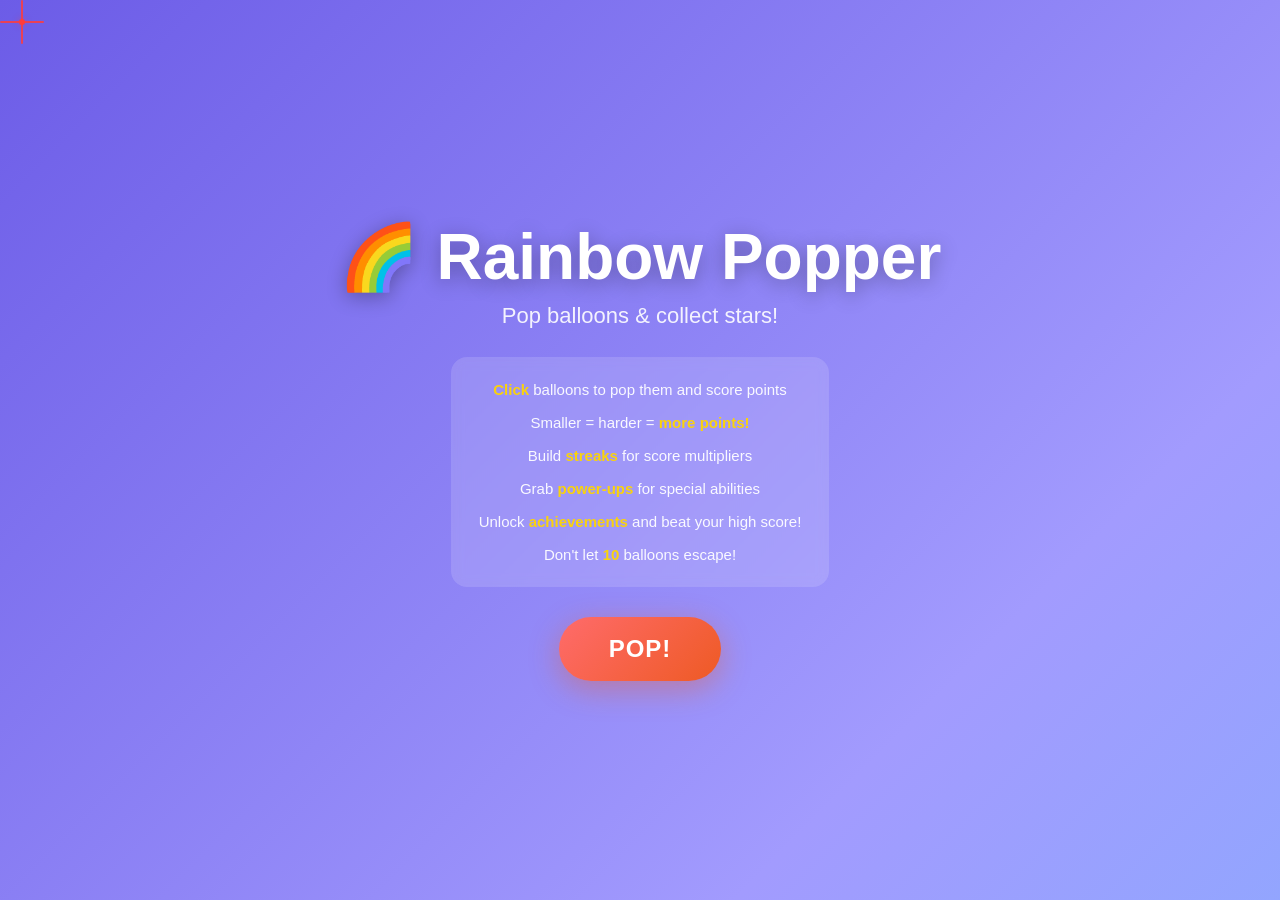
<file: POPgame.html>
<!DOCTYPE html>
<html lang="en">
<head>
<meta charset="utf-8">
<meta name="viewport" content="width=device-width, initial-scale=1">
<title>Rainbow Popper</title>
<style>
*{margin:0;padding:0;box-sizing:border-box;}

body{
    overflow:hidden;
    font-family:'Segoe UI','Trebuchet MS',Arial,sans-serif;
    cursor:none;
    user-select:none;
    -webkit-user-select:none;
}

#game{
    width:100vw;
    height:100vh;
    position:relative;
    overflow:hidden;
    transition:background .8s ease;
}

.sky{
    position:absolute;
    inset:0;
    z-index:0;
}

.star{
    position:absolute;
    width:3px;height:3px;
    background:#fff;
    border-radius:50%;
    animation:twinkle 2s ease-in-out infinite;
    pointer-events:none;
    z-index:0;
}

@keyframes twinkle{
    0%,100%{opacity:.3;transform:scale(1);}
    50%{opacity:1;transform:scale(1.5);}
}

.sun{
    position:absolute;
    top:25px;right:50px;
    width:90px;height:90px;
    background:radial-gradient(circle,#fff7a0,#ffdd00);
    border-radius:50%;
    box-shadow:0 0 50px #ffdd00,0 0 100px rgba(255,221,0,.3);
    animation:sunPulse 4s ease-in-out infinite;
    z-index:0;
    pointer-events:none;
}

@keyframes sunPulse{
    0%,100%{box-shadow:0 0 50px #ffdd00,0 0 100px rgba(255,221,0,.3);transform:scale(1);}
    50%{box-shadow:0 0 70px #ffdd00,0 0 140px rgba(255,221,0,.4);transform:scale(1.05);}
}

.cloud{
    position:absolute;
    z-index:0;
    pointer-events:none;
    animation:cloudMove linear infinite;
    opacity:.85;
}

@keyframes cloudMove{
    from{transform:translateX(110vw);}
    to{transform:translateX(-250px);}
}

.mountain{
    position:absolute;
    bottom:0;
    z-index:1;
    pointer-events:none;
}

.ground{
    position:absolute;
    bottom:0;width:100%;height:70px;
    z-index:2;
    border-top:4px solid #2d8a4e;
    transition:background .8s ease;
}

.grassBlade{
    position:absolute;
    bottom:68px;
    width:12px;
    z-index:2;
    pointer-events:none;
    border-radius:50% 50% 0 0;
    animation:grassSway 2s ease-in-out infinite;
}

@keyframes grassSway{
    0%,100%{transform:rotate(-3deg);}
    50%{transform:rotate(3deg);}
}

.balloon{
    position:absolute;
    border-radius:50% 50% 50% 50%/60% 60% 40% 40%;
    display:flex;
    justify-content:center;
    align-items:center;
    user-select:none;
    -webkit-user-select:none;
    cursor:none;
    z-index:10;
    transition:filter .15s;
}

.balloon::after{
    content:"";
    position:absolute;
    width:2px;
    height:40px;
    bottom:-40px;
    border-radius:0 0 3px 3px;
}

.balloon::before{
    content:"";
    position:absolute;
    width:12px;height:12px;
    background:rgba(255,255,255,.4);
    border-radius:50%;
    top:18%;left:22%;
    z-index:1;
}

.balloon:hover{filter:brightness(1.2) drop-shadow(0 0 12px rgba(255,255,255,.5));}

.balloon.popping{
    animation:popBounce .25s ease forwards;
    pointer-events:none;
}

@keyframes popBounce{
    0%{transform:scale(1);}
    30%{transform:scale(1.2);}
    100%{transform:scale(0);opacity:0;}
}

.balloon .face{
    font-size:28px;
    z-index:1;
    filter:drop-shadow(0 2px 3px rgba(0,0,0,.2));
}

.specialBalloon{
    animation:specialGlow 1s ease-in-out infinite;
}

@keyframes specialGlow{
    0%,100%{filter:drop-shadow(0 0 8px rgba(255,255,100,.6));}
    50%{filter:drop-shadow(0 0 20px rgba(255,255,100,.9));}
}

.goldenBalloon{
    animation:goldenSpin 3s linear infinite;
}

@keyframes goldenSpin{
    0%{filter:hue-rotate(0deg) drop-shadow(0 0 10px gold);}
    100%{filter:hue-rotate(360deg) drop-shadow(0 0 10px gold);}
}

#hud{
    position:absolute;
    top:12px;left:12px;
    z-index:999;
    background:rgba(255,255,255,.93);
    padding:14px 20px;
    border-radius:16px;
    font-weight:700;
    font-size:16px;
    box-shadow:0 6px 20px rgba(0,0,0,.12);
    backdrop-filter:blur(10px);
    border:2px solid rgba(255,255,255,.7);
    line-height:1.8;
    min-width:180px;
    color:#333;
}

#hud .val{font-size:20px;color:#6c5ce7;}

#streakBar{
    position:absolute;
    top:12px;left:50%;transform:translateX(-50%);
    z-index:999;
    background:rgba(0,0,0,.5);
    padding:8px 20px;
    border-radius:30px;
    font-weight:700;
    font-size:18px;
    color:#fff;
    display:none;
    backdrop-filter:blur(6px);
    border:2px solid rgba(255,255,255,.2);
    text-align:center;
    min-width:160px;
}

#streakBar .streakFire{font-size:24px;}

#levelBanner{
    position:absolute;
    top:50%;left:50%;
    transform:translate(-50%,-50%);
    z-index:998;
    font-size:52px;
    font-weight:900;
    color:#fff;
    text-shadow:0 0 30px rgba(255,200,0,.7),0 4px 10px rgba(0,0,0,.3);
    pointer-events:none;
    display:none;
    animation:bannerPop 2s ease forwards;
    text-align:center;
}

@keyframes bannerPop{
    0%{transform:translate(-50%,-50%) scale(0) rotate(-10deg);opacity:0;}
    15%{transform:translate(-50%,-50%) scale(1.3) rotate(3deg);opacity:1;}
    30%{transform:translate(-50%,-50%) scale(1) rotate(0);opacity:1;}
    80%{transform:translate(-50%,-50%) scale(1) rotate(0);opacity:1;}
    100%{transform:translate(-50%,-60%) scale(.8);opacity:0;}
}

#activeEffects{
    position:absolute;
    bottom:80px;left:12px;
    z-index:999;
    display:flex;gap:8px;
    flex-wrap:wrap;
    max-width:400px;
}

.effBadge{
    background:rgba(0,0,0,.65);
    color:#fff;
    padding:6px 14px;
    border-radius:20px;
    font-size:13px;
    font-weight:700;
    backdrop-filter:blur(4px);
    animation:badgeIn .3s cubic-bezier(.34,1.56,.64,1);
    white-space:nowrap;
}

@keyframes badgeIn{
    from{transform:translateY(20px) scale(.5);opacity:0;}
    to{transform:translateY(0) scale(1);opacity:1;}
}

#slowOverlay{
    position:absolute;inset:0;
    pointer-events:none;z-index:997;
    display:none;
    border:5px solid rgba(100,200,255,.4);
    animation:slowPulse 1.5s ease-in-out infinite;
}

@keyframes slowPulse{
    0%,100%{border-color:rgba(100,200,255,.2);box-shadow:inset 0 0 60px rgba(100,200,255,.1);}
    50%{border-color:rgba(100,200,255,.5);box-shadow:inset 0 0 100px rgba(100,200,255,.15);}
}

.crosshair{
    position:absolute;
    width:44px;height:44px;
    pointer-events:none;
    z-index:99999;
}

.crosshair::before,.crosshair::after{
    content:"";position:absolute;
    background:rgba(255,60,60,.85);
    border-radius:2px;
}

.crosshair::before{width:2px;height:44px;left:21px;}
.crosshair::after{height:2px;width:44px;top:21px;}

.crosshair .chDot{
    position:absolute;
    width:6px;height:6px;
    background:#ff3c3c;
    border-radius:50%;
    top:19px;left:19px;
    box-shadow:0 0 6px rgba(255,60,60,.5);
}

.trailDot{
    position:absolute;
    border-radius:50%;
    pointer-events:none;
    z-index:9998;
}

.particle{
    position:absolute;
    border-radius:50%;
    pointer-events:none;
    z-index:100;
}

.confetti{
    position:absolute;
    width:10px;height:10px;
    pointer-events:none;
    z-index:100;
    border-radius:2px;
}

.floatingEmoji{
    position:absolute;
    font-size:24px;
    pointer-events:none;
    z-index:150;
}

.scorePopup{
    position:absolute;
    font-weight:900;
    pointer-events:none;
    z-index:200;
    text-shadow:0 2px 6px rgba(0,0,0,.3);
    animation:scoreFloat 1.2s ease forwards;
}

.scorePopup.big{
    font-size:34px;
    color:#ffd700;
}

.scorePopup.huge{
    font-size:42px;
    color:#ff6b6b;
}

@keyframes scoreFloat{
    0%{opacity:1;transform:translateY(0) scale(.5);}
    20%{transform:translateY(-10px) scale(1.3);}
    40%{transform:translateY(-25px) scale(1);}
    100%{opacity:0;transform:translateY(-70px) scale(.7);}
}

.screenFlash{
    position:absolute;inset:0;
    pointer-events:none;
    z-index:996;
    animation:screenFlash .3s ease forwards;
}

@keyframes screenFlash{
    from{opacity:.3;}
    to{opacity:0;}
}

#achievePopup{
    position:absolute;
    top:80px;right:15px;
    z-index:9999;
    background:linear-gradient(135deg,#ffd700,#ffaa00);
    color:#333;
    padding:14px 22px;
    border-radius:14px;
    font-weight:700;
    font-size:16px;
    box-shadow:0 8px 30px rgba(255,170,0,.4);
    display:none;
    animation:achieveSlide .5s cubic-bezier(.34,1.56,.64,1);
    max-width:280px;
    text-align:center;
}

@keyframes achieveSlide{
    from{transform:translateX(120%);opacity:0;}
    to{transform:translateX(0);opacity:1;}
}

#achievePopup .achieveIcon{font-size:28px;display:block;margin-bottom:4px;}

#startScreen{
    position:absolute;inset:0;
    display:flex;
    justify-content:center;align-items:center;
    flex-direction:column;
    z-index:99999;
    color:#fff;
    text-align:center;
    padding:20px;
}

#startScreen .bg{
    position:absolute;inset:0;
    background:linear-gradient(135deg,#6c5ce7,#a29bfe,#74b9ff,#81ecec,#55efc4);
    background-size:300% 300%;
    animation:gradientFlow 8s ease infinite;
    z-index:-1;
}

@keyframes gradientFlow{
    0%{background-position:0% 50%;}
    50%{background-position:100% 50%;}
    100%{background-position:0% 50%;}
}

#startScreen h1{
    font-size:clamp(36px,8vw,64px);
    text-shadow:0 4px 20px rgba(0,0,0,.3);
    animation:titleBounce 2s ease-in-out infinite;
}

@keyframes titleBounce{
    0%,100%{transform:translateY(0);}
    50%{transform:translateY(-12px);}
}

#startScreen .tagline{
    font-size:clamp(16px,3vw,22px);
    margin-top:8px;
    opacity:.9;
}

#startScreen .instructions{
    margin-top:28px;
    font-size:15px;
    line-height:2.2;
    opacity:.95;
    background:rgba(255,255,255,.15);
    padding:16px 28px;
    border-radius:16px;
    backdrop-filter:blur(6px);
}

#startScreen .instructions b{color:#ffd700;}

.playBtn{
    margin-top:30px;
    padding:18px 50px;
    font-size:24px;
    font-weight:900;
    border:none;
    border-radius:50px;
    cursor:none;
    background:linear-gradient(135deg,#ff6b6b,#ee5a24);
    color:#fff;
    box-shadow:0 8px 30px rgba(238,90,36,.4);
    transition:transform .2s,box-shadow .2s;
    letter-spacing:1px;
}

.playBtn:hover{
    transform:translateY(-3px) scale(1.06);
    box-shadow:0 12px 40px rgba(238,90,36,.5);
}

.playBtn:active{transform:translateY(0) scale(.97);}

#gameOver{
    position:absolute;inset:0;
    display:none;
    justify-content:center;align-items:center;
    flex-direction:column;
    z-index:99999;
    color:#fff;
    text-align:center;
    padding:20px;
}

#gameOver .ovBg{
    position:absolute;inset:0;
    background:rgba(0,0,0,.65);
    backdrop-filter:blur(8px);
    z-index:-1;
}

#gameOver h1{
    font-size:52px;
    text-shadow:0 0 30px rgba(255,100,100,.5);
}

#gameOver .stars{
    font-size:48px;
    margin:10px 0;
    letter-spacing:8px;
}

#gameOver .stats{
    margin-top:12px;
    font-size:18px;
    line-height:2;
    background:rgba(255,255,255,.1);
    padding:16px 30px;
    border-radius:16px;
}

#gameOver .stats .hi{
    color:#ffd700;
    font-size:22px;
    font-weight:700;
}

#gameOver .newHI{
    color:#ffd700;
    font-size:26px;
    font-weight:900;
    margin-top:8px;
    display:none;
    animation:newPulse .5s ease infinite alternate;
}

@keyframes newPulse{
    from{text-shadow:0 0 10px rgba(255,215,0,.4);transform:scale(1);}
    to{text-shadow:0 0 30px rgba(255,215,0,.8);transform:scale(1.06);}
}

#gameOver .achieveList{
    margin-top:14px;
    font-size:14px;
    display:flex;
    gap:8px;
    justify-content:center;
    flex-wrap:wrap;
}

#gameOver .achieveItem{
    background:rgba(255,255,255,.15);
    padding:4px 12px;
    border-radius:20px;
}

#gameOver button{
    margin-top:22px;
    padding:16px 44px;
    font-size:22px;
    font-weight:700;
    border:none;
    border-radius:50px;
    cursor:none;
    background:linear-gradient(135deg,#6c5ce7,#a29bfe);
    color:#fff;
    box-shadow:0 8px 30px rgba(108,92,231,.4);
    transition:transform .2s,box-shadow .2s;
}

#gameOver button:hover{
    transform:translateY(-2px) scale(1.05);
    box-shadow:0 12px 35px rgba(108,92,231,.5);
}

.shake{
    animation:shakeAnim .4s ease;
}

@keyframes shakeAnim{
    0%,100%{transform:translate(0);}
    10%{transform:translate(-6px,3px);}
    30%{transform:translate(6px,-3px);}
    50%{transform:translate(-4px,4px);}
    70%{transform:translate(4px,-2px);}
    90%{transform:translate(-2px,1px);}
}

@keyframes comboPop{
    0%{transform:translateX(-50%) scale(.8);}
    50%{transform:translateX(-50%) scale(1.1);}
    100%{transform:translateX(-50%) scale(1);}
}

@keyframes appear{
    from{transform:scale(0);}
    to{transform:scale(1);}
}
</style>
</head>
<body>

<div id="game">

<div class="sky" id="sky"></div>
<div class="sun"></div>
<div class="ground" id="ground"></div>

<div id="hud">
    Score: <span class="val" id="score">0</span><br>
    Missed: <span class="val" id="missed">0</span>/10<br>
    Level: <span class="val" id="level">1</span><br>
    Popped: <span class="val" id="popped">0</span>
</div>

<div id="streakBar">
    <span class="streakFire">🔥</span>
    <span id="streakText">Streak: 0</span>
    <br><small id="streakMult">x1</small>
</div>

<div id="levelBanner"></div>
<div id="slowOverlay"></div>
<div id="activeEffects"></div>
<div id="achievePopup"></div>

<div id="startScreen">
    <div class="bg"></div>
    <h1>🌈 Rainbow Popper</h1>
    <div class="tagline">Pop balloons & collect stars!</div>
    <div class="instructions">
        <b>Click</b> balloons to pop them and score points<br>
        Smaller = harder = <b>more points!</b><br>
        Build <b>streaks</b> for score multipliers<br>
        Grab <b>power-ups</b> for special abilities<br>
        Unlock <b>achievements</b> and beat your high score!<br>
        Don't let <b>10</b> balloons escape!
    </div>
    <button class="playBtn" onclick="startGame()">POP!</button>
</div>

<div id="gameOver">
    <div class="ovBg"></div>
    <h1>Game Over!</h1>
    <div class="stars" id="goStars"></div>
    <div class="stats">
        Score: <span id="goScore">0</span><br>
        Popped: <span id="goPopped">0</span><br>
        Best Streak: <span id="goStreak">0</span><br>
        Level: <span id="goLevel">1</span><br>
        <div class="hi">High Score: <span id="goHi">0</span></div>
    </div>
    <div class="newHI" id="goNew">⭐ NEW HIGH SCORE! ⭐</div>
    <div class="achieveList" id="goAchieves"></div>
    <button onclick="restart()">Play Again</button>
</div>

<div class="crosshair" id="crosshair"><div class="chDot"></div></div>
</div>

<script>
const game=document.getElementById("game");
let audioCtx;

function ensureAudio(){
    if(!audioCtx)audioCtx=new(window.AudioContext||window.webkitAudioContext)();
    if(audioCtx.state==="suspended")audioCtx.resume();
}

function snd(type){
    ensureAudio();
    const t=audioCtx.currentTime;
    function osc(tp,f0,f1,dur,vol,delay){
        const o=audioCtx.createOscillator();
        const g=audioCtx.createGain();
        o.connect(g);g.connect(audioCtx.destination);
        o.type=tp;
        o.frequency.setValueAtTime(f0,t+delay);
        if(f1)o.frequency.exponentialRampToValueAtTime(f1,t+delay+dur);
        g.gain.setValueAtTime(vol,t+delay);
        g.gain.exponentialRampToValueAtTime(.001,t+delay+dur);
        o.start(t+delay);o.stop(t+delay+dur);
    }

    switch(type){
        case"pop":
            osc("sine",800,1200,.06,.18,0);
            osc("sine",1200,300,.12,.12,.04);
            osc("sawtooth",150,60,.1,.08,.02);
            break;
        case"bigpop":
            osc("sine",600,1400,.08,.22,0);
            osc("sine",1400,200,.18,.15,.05);
            osc("triangle",200,80,.15,.1,.03);
            break;
        case"golden":
            osc("sine",500,1000,.1,.2,0);
            osc("sine",750,1500,.15,.15,.08);
            osc("sine",1000,2000,.2,.1,.15);
            break;
        case"miss":
            osc("sine",500,150,.25,.1,0);
            break;
        case"shoot":
            osc("square",900,200,.06,.08,0);
            break;
        case"powerup":
            osc("sine",400,800,.1,.15,0);
            osc("sine",600,1200,.12,.12,.08);
            osc("sine",800,1600,.15,.1,.16);
            break;
        case"levelup":
            osc("square",300,400,.1,.12,0);
            osc("square",400,500,.1,.12,.1);
            osc("square",500,700,.15,.12,.2);
            osc("sine",700,1000,.2,.1,.3);
            break;
        case"combo":
            osc("sine",600,900,.08,.15,0);
            osc("sine",900,1200,.1,.12,.06);
            break;
        case"achieve":
            osc("sine",500,800,.1,.15,0);
            osc("sine",700,1100,.12,.12,.1);
            osc("sine",900,1400,.15,.1,.2);
            osc("sine",1100,1600,.2,.08,.3);
            break;
        case"gameover":
            osc("sawtooth",400,100,.5,.12,0);
            osc("sawtooth",300,80,.6,.1,.15);
            break;
        case"heal":
            osc("sine",600,1000,.1,.12,0);
            osc("sine",800,1200,.12,.1,.1);
            break;
        case"star":
            osc("sine",800,1600,.08,.12,0);
            osc("sine",1200,2000,.1,.1,.05);
            break;
    }
}

const faces=["😊","😄","🥰","😎","🤩","🥳","😍","🤗","😋","🤪","😇","🥰"];
const animals=["🐶","🐱","🐰","🦊","🐼","🦁","🐸","🐵","🐨","🐯","🐮","🐷","🦄","🐲"];
const specials=[
    {face:"⭐",name:"Golden Star",type:"golden",weight:2},
    {face:"💎",name:"Diamond",type:"diamond",weight:3},
    {face:"🎁",name:"Gift Box",type:"gift",weight:2},
    {face:"🍀",name:"Lucky Clover",type:"lucky",weight:1}
];

const balloonColors=[
    "#ff6b6b","#ff8fab","#ffa502","#ffd93d","#6bcb77",
    "#4ecdc4","#45b7d1","#6c5ce7","#a29bfe","#fd79a8",
    "#e84393","#00cec9","#0984e3","#e17055","#00b894"
];

const themes=[
    {bg:"linear-gradient(180deg,#74b9ff 0%,#a29bfe 40%,#dfe6e9 100%)",ground:"linear-gradient(180deg,#6c5ce7,#5a4bd1)",name:"Sky Garden"},
    {bg:"linear-gradient(180deg,#fd79a8 0%,#e84393 40%,#fdcb6e 100%)",ground:"linear-gradient(180deg,#e84393,#d63031)",name:"Sunset Meadow"},
    {bg:"linear-gradient(180deg,#00cec9 0%,#0984e3 40%,#6c5ce7 100%)",ground:"linear-gradient(180deg,#0984e3,#0652DD)",name:"Ocean Breeze"},
    {bg:"linear-gradient(180deg,#55efc4 0%,#00b894 40%,#00cec9 100%)",ground:"linear-gradient(180deg,#00b894,#009432)",name:"Forest Magic"},
    {bg:"linear-gradient(180deg,#ffeaa7 0%,#fdcb6e 40%,#e17055 100%)",ground:"linear-gradient(180deg,#e17055,#d63031)",name:"Desert Gold"},
    {bg:"linear-gradient(180deg,#a29bfe 0%,#6c5ce7 40%,#2d3436 100%)",ground:"linear-gradient(180deg,#2d3436,#1e272e)",name:"Starry Night"}
];

const powerupDefs=[
    {icon:"❄️",name:"Slow-Mo",color:"#74b9ff",dur:6000},
    {icon:"⭐",name:"2x Points",color:"#ffeaa7",dur:7000},
    {icon:"🔥",name:"3x Points",color:"#ff7675",dur:5000},
    {icon:"💚",name:"Heal",color:"#55efc4",dur:0},
    {icon:"🧲",name:"Magnet",color:"#a29bfe",dur:8000}
];

const achieveDefs=[
    {id:"first_pop",icon:"🎯",name:"First Pop!",desc:"Pop your first balloon",check:s=>s.totalPopped>=1},
    {id:"pop_50",icon:"💥",name:"Pop Frenzy",desc:"Pop 50 balloons",check:s=>s.totalPopped>=50},
    {id:"pop_200",icon:"🌟",name:"Pop Master",desc:"Pop 200 balloons",check:s=>s.totalPopped>=200},
    {id:"streak_10",icon:"🔥",name:"On Fire!",desc:"10 streak",check:s=>s.bestStreak>=10},
    {id:"streak_25",icon:"☄️",name:"Inferno",desc:"25 streak",check:s=>s.bestStreak>=25},
    {id:"score_500",icon:"🏆",name:"Rising Star",desc:"Score 500",check:s=>s.score>=500},
    {id:"score_2000",icon:"👑",name:"Champion",desc:"Score 2000",check:s=>s.score>=2000},
    {id:"level_5",icon:"🎪",name:"Level Up!",desc:"Reach level 5",check:s=>s.level>=5},
    {id:"level_10",icon:"🌈",name:"Rainbow Road",desc:"Reach level 10",check:s=>s.level>=10},
    {id:"perfect_30",icon:"💎",name:"Diamond Run",desc:"30 pops without miss",check:s=>s.noMissStreak>=30},
    {id:"golden_5",icon:"✨",name:"Gold Digger",desc:"Pop 5 golden balloons",check:s=>s.goldenPopped>=5}
];

let state={
    score:0,missed:0,popped:0,level:1,
    running:false,started:false,
    speedMult:1,
    streak:0,bestStreak:0,
    noMissStreak:0,bestNoMiss:0,
    combo:0,
    goldenPopped:0,
    totalPopped:0,
    slowActive:false,doubleActive:false,tripleActive:false,magnetActive:false,
    slowTimer:null,doubleTimer:null,tripleTimer:null,magnetTimer:null,
    balloonIntervals:[],
    spawnTimer:null,diffTimer:null,
    achieved:new Set(JSON.parse(localStorage.getItem("rp_achieved")||"[]")),
    sessionAchieved:[],
    currentTheme:0
};

function saveState(){
    localStorage.setItem("rp_hi",Math.max(state.score,parseInt(localStorage.getItem("rp_hi"))||0));
    localStorage.setItem("rp_achieved",JSON.stringify([...state.achieved]));
}

function getHi(){return parseInt(localStorage.getItem("rp_hi"))||0;}

function applyTheme(idx){
    const t=themes[idx%themes.length];
    game.style.background=t.bg;
    document.getElementById("ground").style.background=t.ground;
}

function createStars(){
    document.querySelectorAll(".star").forEach(s=>s.remove());
    for(let i=0;i<50;i++){
        const s=document.createElement("div");
        s.className="star";
        s.style.left=Math.random()*100+"%";
        s.style.top=Math.random()*60+"%";
        s.style.animationDelay=Math.random()*3+"s";
        s.style.animationDuration=(1.5+Math.random()*2)+"s";
        s.style.width=s.style.height=(2+Math.random()*2)+"px";
        game.appendChild(s);
    }
}

function createClouds(){
    document.querySelectorAll(".cloud").forEach(c=>c.remove());
    for(let i=0;i<3;i++){
        const c=document.createElement("div");
        c.className="cloud";
        const size=50+Math.random()*50;
        c.innerHTML=`<svg width="${size*2.5}" height="${size}" viewBox="0 0 150 60"><ellipse cx="50" cy="35" rx="50" ry="25" fill="rgba(255,255,255,.8)"/><ellipse cx="85" cy="30" rx="40" ry="22" fill="rgba(255,255,255,.75)"/><ellipse cx="30" cy="30" rx="35" ry="20" fill="rgba(255,255,255,.7)"/></svg>`;
        c.style.top=(10+Math.random()*100)+"px";
        c.style.animationDuration=(30+Math.random()*25)+"s";
        c.style.animationDelay=(-Math.random()*40)+"s";
        c.style.opacity=.4+Math.random()*.4;
        game.appendChild(c);
    }
}

function createGrass(){
    document.querySelectorAll(".grassBlade").forEach(g=>g.remove());
    for(let i=0;i<40;i++){
        const g=document.createElement("div");
        g.className="grassBlade";
        g.style.left=(i*2.8+Math.random()*1.5)+"%";
        g.style.height=(15+Math.random()*20)+"px";
        g.style.background=`hsl(${100+Math.random()*40},${60+Math.random()*30}%,${35+Math.random()*20}%)`;
        g.style.animationDelay=Math.random()*2+"s";
        game.appendChild(g);
    }
}

let mouseX=0,mouseY=0;
let trailColors=["#ff6b6b","#ffa502","#ffd93d","#6bcb77","#45b7d1","#6c5ce7","#a29bfe","#fd79a8"];
let trailIdx=0;

document.addEventListener("mousemove",(e)=>{
    mouseX=e.clientX;mouseY=e.clientY;
    const ch=document.getElementById("crosshair");
    ch.style.left=(e.clientX-22)+"px";
    ch.style.top=(e.clientY-22)+"px";

    if(state.running){
        const dot=document.createElement("div");
        dot.className="trailDot";
        const c=trailColors[trailIdx%trailColors.length];
        trailIdx++;
        dot.style.background=c;
        dot.style.left=(e.clientX-4)+"px";
        dot.style.top=(e.clientY-4)+"px";
        dot.style.width=dot.style.height="8px";
        dot.style.boxShadow=`0 0 8px ${c}`;
        game.appendChild(dot);
        dot.animate([
            {transform:"scale(1)",opacity:.8},
            {transform:"scale(0)",opacity:0}
        ],{duration:300,easing:"ease-out"});
        setTimeout(()=>dot.remove(),300);
    }
});

document.addEventListener("click",(e)=>{
    if(!state.running)return;
    snd("shoot");

    const ring=document.createElement("div");
    ring.style.cssText=`
        position:absolute;left:${e.clientX-15}px;top:${e.clientY-15}px;
        width:30px;height:30px;border:3px solid rgba(255,255,255,.7);
        border-radius:50%;pointer-events:none;z-index:9998;
    `;
    game.appendChild(ring);
    ring.animate([
        {transform:"scale(1)",opacity:1},
        {transform:"scale(3)",opacity:0}
    ],{duration:250,easing:"ease-out"});
    setTimeout(()=>ring.remove(),250);
});

function spawnConfetti(x,y,count,colors){
    for(let i=0;i<count;i++){
        const c=document.createElement("div");
        c.className="confetti";
        c.style.left=x+"px";c.style.top=y+"px";
        c.style.background=colors[Math.floor(Math.random()*colors.length)];
        c.style.width=(6+Math.random()*8)+"px";
        c.style.height=(6+Math.random()*8)+"px";
        c.style.borderRadius=Math.random()>.5?"50%":"2px";
        game.appendChild(c);
        const angle=Math.random()*Math.PI*2;
        const dist=50+Math.random()*100;
        const dx=Math.cos(angle)*dist;
        const dy=Math.sin(angle)*dist-40;
        const dur=400+Math.random()*500;
        const rot=Math.random()*720-360;
        c.animate([
            {transform:"translate(0,0) rotate(0deg) scale(1)",opacity:1},
            {transform:`translate(${dx}px,${dy}px) rotate(${rot}deg) scale(0)`,opacity:0}
        ],{duration:dur,easing:"ease-out"});
        setTimeout(()=>c.remove(),dur);
    }
}

function spawnFloatingEmoji(x,y,emoji){
    const e=document.createElement("div");
    e.className="floatingEmoji";
    e.textContent=emoji;
    e.style.left=x+"px";e.style.top=y+"px";
    game.appendChild(e);
    e.animate([
        {transform:"translateY(0) scale(0)",opacity:0},
        {transform:"translateY(-20px) scale(1.2)",opacity:1,offset:.3},
        {transform:"translateY(-60px) scale(1)",opacity:0}
    ],{duration:1200,easing:"ease-out"});
    setTimeout(()=>e.remove(),1200);
}

function showScorePopup(x,y,pts,isBig,isHuge){
    const s=document.createElement("div");
    s.className="scorePopup"+(isHuge?" huge":isBig?" big":"");
    s.textContent="+"+pts;
    s.style.left=x+"px";s.style.top=y+"px";
    s.style.fontSize=isHuge?"42px":isBig?"34px":"26px";
    game.appendChild(s);
    setTimeout(()=>s.remove(),1200);
}

function flashScreen(color){
    const f=document.createElement("div");
    f.className="screenFlash";
    f.style.background=color;
    game.appendChild(f);
    setTimeout(()=>f.remove(),300);
}

function showAchievement(a){
    state.achieved.add(a.id);
    state.sessionAchieved.push(a);
    saveState();
    snd("achieve");
    const el=document.getElementById("achievePopup");
    el.innerHTML=`<span class="achieveIcon">${a.icon}</span><b>${a.name}</b><br><small>${a.desc}</small>`;
    el.style.display="block";
    el.style.animation="none";
    el.offsetHeight;
    el.style.animation="achieveSlide .5s cubic-bezier(.34,1.56,.64,1)";
    setTimeout(()=>{el.style.display="none";},3000);
}

function checkAchievements(){
    for(const a of achieveDefs){
        if(!state.achieved.has(a.id)&&a.check(state)){
            showAchievement(a);
            break;
        }
    }
}

function createBalloon(){
    if(!state.running)return;

    const balloon=document.createElement("div");
    const size=45+Math.random()*75;
    balloon.className="balloon";
    balloon.style.width=size+"px";
    balloon.style.height=size*1.25+"px";

    let isSpecial=false;
    let specialData=null;
    const specRoll=Math.random();

    if(specRoll<.04){
        isSpecial=true;
        specialData=specials[Math.floor(Math.random()*specials.length)];
    }

    let bgColor;
    if(isSpecial&&specialData.type==="golden"){
        bgColor="linear-gradient(135deg,#ffd700,#ffaa00)";
        balloon.classList.add("goldenBalloon");
    }else if(isSpecial){
        bgColor="linear-gradient(135deg,#fff,#e0e0e0)";
        balloon.classList.add("specialBalloon");
    }else{
        bgColor=balloonColors[Math.floor(Math.random()*balloonColors.length)];
    }

    balloon.style.background=bgColor;
    balloon.style.left=Math.random()*(window.innerWidth-size)+"px";
    balloon.style.top="-160px";

    const face=document.createElement("div");
    face.className="face";
    if(isSpecial){
        face.textContent=specialData.face;
        face.style.fontSize=(size*.5)+"px";
    }else{
        face.textContent=faces[Math.floor(Math.random()*faces.length)];
    }
    balloon.appendChild(face);

    const stringColor=isSpecial?"#999":"#888";
    const styleSheet=document.createElement("style");
    const uid="b"+Math.random().toString(36).slice(2,8);
    balloon.classList.add(uid);
    styleSheet.textContent=`.${uid}::after{background:${stringColor};}`;
    styleSheet.setAttribute("data-bid","");
    document.head.appendChild(styleSheet);

    game.appendChild(balloon);

    let y=-160;
    const baseSpeed=.8+Math.random()*2.5;
    const wobbleAmp=20+Math.random()*30;
    const wobbleSpeed=.02+Math.random()*.03;
    let wobbleOffset=Math.random()*Math.PI*2;
    let baseX=parseFloat(balloon.style.left);

    const fall=setInterval(()=>{
        if(!balloon.parentNode){clearInterval(fall);return;}

        const slowMult=state.slowActive?.35:1;
        const magnetMult=state.magnetActive?1.2:1;
        y+=baseSpeed*state.speedMult*slowMult*magnetMult;
        wobbleOffset+=wobbleSpeed;
        const wobble=Math.sin(wobbleOffset)*wobbleAmp;

        if(state.magnetActive&&y>0){
            const centerX=window.innerWidth/2;
            const dx=(centerX-(baseX+wobble))-size/2;
            baseX+=dx*.01;
        }

        balloon.style.top=y+"px";
        balloon.style.left=(baseX+wobble)+"px";

        if(y>window.innerHeight+50){
            clearInterval(fall);
            balloon.remove();
            styleSheet.remove();
            if(!state.running)return;
            state.missed++;
            state.streak=0;
            state.noMissStreak=0;
            state.combo=0;
            document.getElementById("missed").textContent=state.missed;
            updateStreakBar();
            snd("miss");
            if(state.missed>=10)gameEnd();
        }
    },16);
    state.balloonIntervals.push(fall);

    balloon.addEventListener("click",(e)=>{
        e.stopPropagation();
        if(!state.running)return;
        clearInterval(fall);
        styleSheet.remove();

        let pts=1;
        if(size<70)pts=4;
        else if(size<90)pts=3;
        else if(size<110)pts=2;

        if(isSpecial){
            pts*=5;
            snd("golden");
        }

        state.combo++;
        state.streak++;
        state.popped++;
        state.totalPopped++;
        if(state.streak>state.bestStreak)state.bestStreak=state.streak;
        state.noMissStreak++;
        if(state.noMissStreak>state.bestNoMiss)state.bestNoMiss=state.noMissStreak;

        const streakMult=Math.floor(state.streak/5)+1;
        if(state.tripleActive)pts*=3;
        else if(state.doubleActive)pts*=2;
        pts*=streakMult;

        if(isSpecial&&specialData.type==="golden")state.goldenPopped++;

        state.score+=pts;
        document.getElementById("score").textContent=state.score;
        document.getElementById("popped").textContent=state.popped;

        updateStreakBar();

        if(state.streak%5===0&&state.streak>0)snd("combo");

        const cx=balloon.offsetLeft+size/2;
        const cy=balloon.offsetTop+size*1.25/2;

        const popColors=isSpecial?
            ["#ffd700","#fff","#ffaa00"]:
            [bgColor,bgColor,"#fff"];

        spawnConfetti(cx,cy,isSpecial?25:15,popColors);

        if(isSpecial){
            spawnFloatingEmoji(cx-20,cy-20,specialData.face);
            spawnFloatingEmoji(cx+20,cy-20,"✨");
            flashScreen("rgba(255,215,0,.15)");
        }else if(pts>=8){
            spawnFloatingEmoji(cx,cy-10,"🔥");
            flashScreen("rgba(255,100,100,.1)");
        }

        showScorePopup(cx-15,cy-20,pts,pts>=8,pts>=15);

        if(isSpecial){
            handleSpecialPickup(specialData);
        }

        balloon.classList.add("popping");
        setTimeout(()=>{
            balloon.remove();
        },250);

        checkAchievements();
    });
}

function handleSpecialPickup(sp){
    switch(sp.type){
        case"golden":
            state.score+=50;
            document.getElementById("score").textContent=state.score;
            showScorePopup(window.innerWidth/2-40,window.innerHeight/2,"+50 BONUS!",true,true);
            snd("star");
            break;
        case"diamond":
            state.score+=100;
            document.getElementById("score").textContent=state.score;
            showScorePopup(window.innerWidth/2-40,window.innerHeight/2,"+100 DIAMOND!",true,true);
            snd("star");
            flashScreen("rgba(100,200,255,.2)");
            break;
        case"gift":
            const allPowerups=["slow","double","triple","heal"];
            const pick=allPowerups[Math.floor(Math.random()*allPowerups.length)];
            activatePowerup(pick==="heal"?
                {icon:"💚",name:"Heal",color:"#55efc4",dur:0}:
                pick==="triple"?
                {icon:"🔥",name:"3x Points",color:"#ff7675",dur:5000}:
                pick==="double"?
                {icon:"⭐",name:"2x Points",color:"#ffeaa7",dur:7000}:
                {icon:"❄️",name:"Slow-Mo",color:"#74b9ff",dur:6000}
            );
            break;
        case"lucky":
            if(state.missed>0)state.missed--;
            document.getElementById("missed").textContent=state.missed;
            snd("heal");
            showBadge("🍀 Lucky! Miss count -1");
            break;
    }
}

function spawnPowerupNearBalloon(){
    if(Math.random()>.08)return;
    const def=powerupDefs[Math.floor(Math.random()*powerupDefs.length)];
    const pu=document.createElement("div");
    pu.style.cssText=`
        position:absolute;width:48px;height:48px;border-radius:50%;
        display:flex;justify-content:center;align-items:center;
        font-size:24px;cursor:none;z-index:15;
        background:${def.color};
        box-shadow:0 0 15px ${def.color}88;
        animation:appear .3s cubic-bezier(.34,1.56,.64,1),specialGlow 1.2s ease-in-out infinite;
    `;
    pu.textContent=def.icon;
    pu.style.left=Math.random()*(window.innerWidth-48)+"px";
    pu.style.top="-60px";
    game.appendChild(pu);

    let y=-60;
    const fall=setInterval(()=>{
        if(!pu.parentNode){clearInterval(fall);return;}
        const slowM=state.slowActive?.35:1;
        y+=2*state.speedMult*slowM;
        pu.style.top=y+"px";
        if(y>window.innerHeight){clearInterval(fall);pu.remove();}
    },16);
    state.balloonIntervals.push(fall);

    pu.addEventListener("click",(e)=>{
        e.stopPropagation();
        if(!state.running)return;
        clearInterval(fall);
        activatePowerup(def);
        spawnConfetti(pu.offsetLeft+24,pu.offsetTop+24,20,[def.color,"#fff","#ffd700"]);
        pu.remove();
    });
}

function activatePowerup(def){
    snd("powerup");
    showBadge(def.icon+" "+def.name+" Active!");

    if(def.name==="Heal"){
        snd("heal");
        state.missed=Math.max(0,state.missed-2);
        document.getElementById("missed").textContent=state.missed;
        spawnFloatingEmoji(window.innerWidth/2,window.innerHeight/2,"💚");
        return;
    }

    if(def.name==="Slow-Mo"){
        state.slowActive=true;
        if(state.slowTimer)clearTimeout(state.slowTimer);
        document.getElementById("slowOverlay").style.display="block";
        state.slowTimer=setTimeout(()=>{
            state.slowActive=false;state.slowTimer=null;
            document.getElementById("slowOverlay").style.display="none";
            removeBadge(def.name);
        },def.dur);
    }else if(def.name==="2x Points"){
        state.doubleActive=true;
        if(state.doubleTimer)clearTimeout(state.doubleTimer);
        state.doubleTimer=setTimeout(()=>{state.doubleActive=false;state.doubleTimer=null;removeBadge(def.name);},def.dur);
    }else if(def.name==="3x Points"){
        state.tripleActive=true;
        if(state.tripleTimer)clearTimeout(state.tripleTimer);
        state.tripleTimer=setTimeout(()=>{state.tripleActive=false;state.tripleTimer=null;removeBadge(def.name);},def.dur);
    }else if(def.name==="Magnet"){
        state.magnetActive=true;
        if(state.magnetTimer)clearTimeout(state.magnetTimer);
        state.magnetTimer=setTimeout(()=>{state.magnetActive=false;state.magnetTimer=null;removeBadge(def.name);},def.dur);
    }
}

function showBadge(text){
    const b=document.createElement("div");
    b.className="effBadge";
    b.textContent=text;
    b.dataset.name=text.replace(/^.\s*/,"");
    document.getElementById("activeEffects").appendChild(b);
}

function removeBadge(name){
    document.querySelectorAll("#activeEffects .effBadge").forEach(b=>{
        if(b.dataset.name===name||b.textContent.includes(name))b.remove();
    });
}

function updateStreakBar(){
    const bar=document.getElementById("streakBar");
    const txt=document.getElementById("streakText");
    const mult=document.getElementById("streakMult");

    if(state.streak>=3){
        bar.style.display="block";
        txt.textContent="Streak: "+state.streak;
        const m=Math.floor(state.streak/5)+1;
        mult.textContent="x"+m+" multiplier";
        bar.style.animation="none";bar.offsetHeight;
        bar.style.animation="comboPop .3s ease";

        if(state.streak>=20)bar.style.background="rgba(255,50,0,.7)";
        else if(state.streak>=10)bar.style.background="rgba(255,100,0,.7)";
        else bar.style.background="rgba(0,0,0,.5)";
    }else{
        bar.style.display="none";
    }
}

function showLevelBanner(text,sub){
    const lb=document.getElementById("levelBanner");
    lb.innerHTML=text+(sub?"<br><small>"+sub+"</small>":"");
    lb.style.display="block";
    lb.style.animation="none";lb.offsetHeight;
    lb.style.animation="bannerPop 2s ease forwards";
    setTimeout(()=>{lb.style.display="none";},2000);
}

function calcStars(){
    const s=state.score;
    if(s>=2000)return"⭐⭐⭐";
    if(s>=800)return"⭐⭐";
    if(s>=200)return"⭐";
    return"💫";
}

function gameEnd(){
    state.running=false;
    state.balloonIntervals.forEach(id=>clearInterval(id));
    state.balloonIntervals=[];
    if(state.spawnTimer){clearInterval(state.spawnTimer);state.spawnTimer=null;}
    if(state.diffTimer){clearInterval(state.diffTimer);state.diffTimer=null;}
    if(state.slowTimer)clearTimeout(state.slowTimer);
    if(state.doubleTimer)clearTimeout(state.doubleTimer);
    if(state.tripleTimer)clearTimeout(state.tripleTimer);
    if(state.magnetTimer)clearTimeout(state.magnetTimer);
    state.slowActive=state.doubleActive=state.tripleActive=state.magnetActive=false;
    document.getElementById("slowOverlay").style.display="none";
    document.getElementById("streakBar").style.display="none";
    document.getElementById("activeEffects").innerHTML="";

    document.querySelectorAll(".balloon,.powerup,.confetti,.particle,.floatingEmoji,.scorePopup,.trailDot,.effBadge").forEach(b=>b.remove());
    document.querySelectorAll("head style[data-bid]").forEach(s=>s.remove());

    snd("gameover");
    game.classList.add("shake");
    setTimeout(()=>game.classList.remove("shake"),400);

    const hi=getHi();
    const isNew=state.score>hi;
    if(isNew)localStorage.setItem("rp_hi",state.score);

    document.getElementById("goStars").textContent=calcStars();
    document.getElementById("goScore").textContent=state.score;
    document.getElementById("goPopped").textContent=state.popped;
    document.getElementById("goStreak").textContent=state.bestStreak;
    document.getElementById("goLevel").textContent=state.level;
    document.getElementById("goHi").textContent=isNew?state.score:hi;
    document.getElementById("goNew").style.display=isNew?"block":"none";

    const al=document.getElementById("goAchieves");
    al.innerHTML="";
    state.sessionAchieved.forEach(a=>{
        const d=document.createElement("div");
        d.className="achieveItem";
        d.textContent=a.icon+" "+a.name;
        al.appendChild(d);
    });

    document.getElementById("gameOver").style.display="flex";
}

function restart(){
    state.balloonIntervals.forEach(id=>clearInterval(id));
    state.balloonIntervals=[];
    if(state.spawnTimer){clearInterval(state.spawnTimer);state.spawnTimer=null;}
    if(state.diffTimer){clearInterval(state.diffTimer);state.diffTimer=null;}
    if(state.slowTimer)clearTimeout(state.slowTimer);
    if(state.doubleTimer)clearTimeout(state.doubleTimer);
    if(state.tripleTimer)clearTimeout(state.tripleTimer);
    if(state.magnetTimer)clearTimeout(state.magnetTimer);

    document.querySelectorAll(".balloon,.smoke,.scorePopup,.flash,.powerup,.particle,.confetti,.floatingEmoji,.trailDot,.effBadge").forEach(b=>b.remove());
    document.querySelectorAll("head style[data-bid]").forEach(s=>s.remove());

    state.score=0;state.missed=0;state.popped=0;
    state.level=1;state.speedMult=1;
    state.streak=0;state.bestStreak=0;
    state.noMissStreak=0;state.bestNoMiss=0;
    state.combo=0;state.goldenPopped=0;state.totalPopped=0;
    state.slowActive=state.doubleActive=state.tripleActive=state.magnetActive=false;
    state.slowTimer=state.doubleTimer=state.tripleTimer=state.magnetTimer=null;
    state.sessionAchieved=[];
    state.currentTheme=0;

    document.getElementById("score").textContent=0;
    document.getElementById("missed").textContent=0;
    document.getElementById("level").textContent=1;
    document.getElementById("popped").textContent=0;
    document.getElementById("gameOver").style.display="none";
    document.getElementById("streakBar").style.display="none";
    document.getElementById("slowOverlay").style.display="none";
    document.getElementById("activeEffects").innerHTML="";
    document.getElementById("achievePopup").style.display="none";

    applyTheme(0);
    startSpawning();
    state.running=true;
}

function startGame(){
    if(state.started)return;
    state.started=true;
    ensureAudio();
    document.getElementById("startScreen").style.display="none";
    applyTheme(0);
    startSpawning();
    state.running=true;
}

function startSpawning(){
    function spawnTick(){
        if(!state.running)return;
        createBalloon();
        spawnPowerupNearBalloon();
    }
    const rate=Math.max(350,800-state.level*30);
    state.spawnTimer=setInterval(spawnTick,rate);

    state.diffTimer=setInterval(()=>{
        if(!state.running)return;
        state.level++;
        state.speedMult+=.12;
        document.getElementById("level").textContent=state.level;

        if(state.spawnTimer)clearInterval(state.spawnTimer);
        const newRate=Math.max(350,800-state.level*30);
        state.spawnTimer=setInterval(spawnTick,newRate);

        const newTheme=Math.floor(state.level/3)%themes.length;
        if(newTheme!==state.currentTheme){
            state.currentTheme=newTheme;
            applyTheme(newTheme);
        }

        const tName=themes[state.currentTheme%themes.length].name;
        showLevelBanner("Level "+state.level+"!",tName);
        snd("levelup");

        if(state.level%3===0){
            const bonus=state.level*15;
            state.score+=bonus;
            document.getElementById("score").textContent=state.score;
            showScorePopup(window.innerWidth/2-50,window.innerHeight/2-30,bonus,true,false);
            spawnConfetti(window.innerWidth/2,window.innerHeight/2,30,["#ffd700","#ff6b6b","#6bcb77","#45b7d1"]);
            checkAchievements();
        }
    },10000);
}

createStars();
createClouds();
createGrass();
document.getElementById("goHi").textContent=getHi();
</script>

</body>
</html>
</file>
